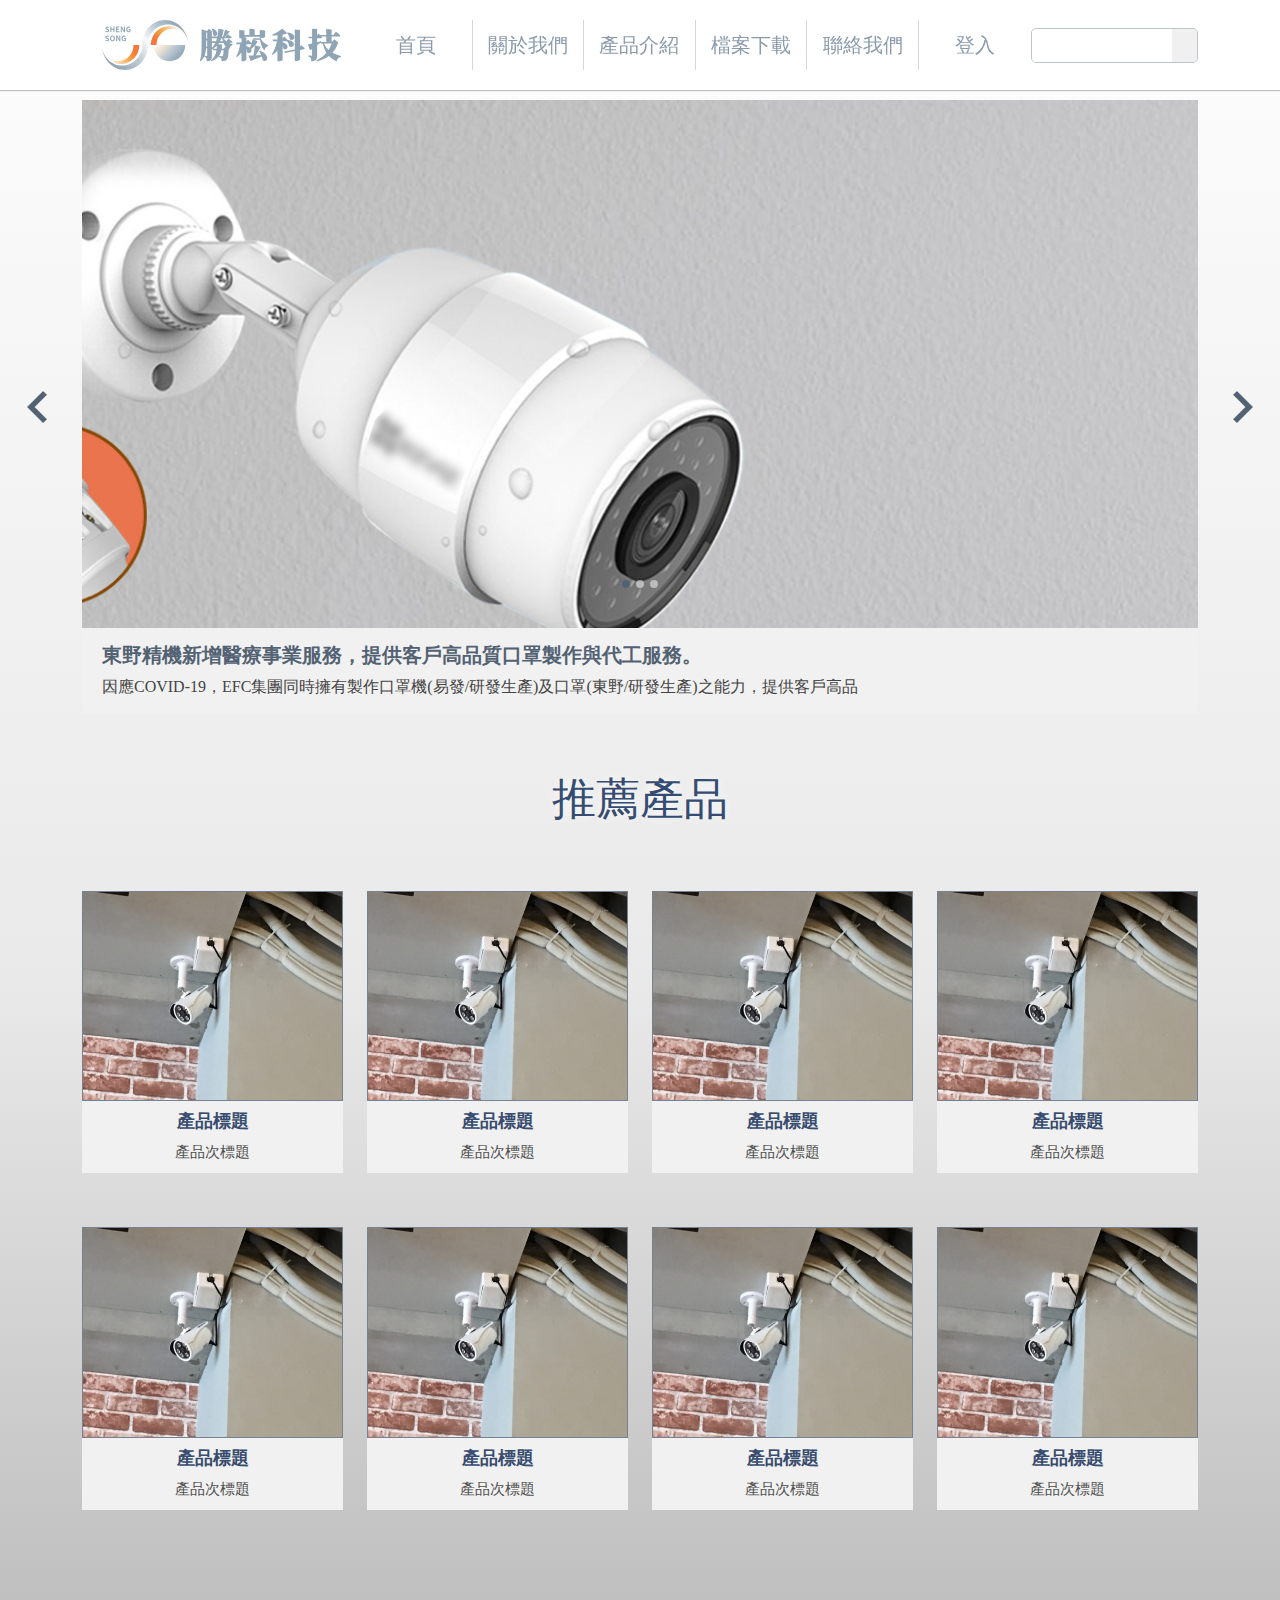
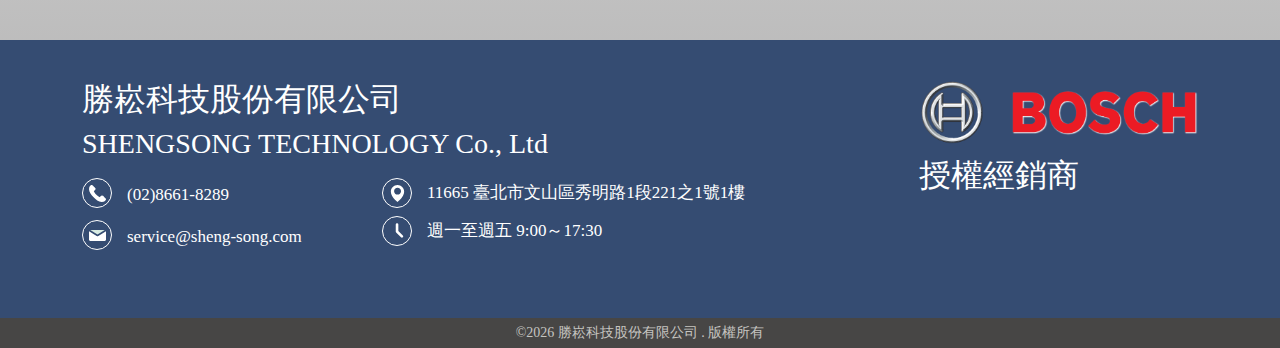
<file: index.html>
<!DOCTYPE html>

<html>
  <head>
    <meta charset="UTF-8" />

    <meta name="viewport" content="width=device-width, initial-scale=1" />

    <title>勝崧科技</title>

    <link rel="icon" href="images/icon.svg" />

    <link rel="stylesheet" href="./styles/bootstrap/bootstrap.css" />
    <link rel="stylesheet" href="./styles/swiper/swiper-bundle.min.css" />

    <link rel="stylesheet" href="styles/main.css" />
    <link rel="stylesheet" href="./styles/new.css" />
  </head>

  <body>
    <header>
      <div class="container">
        <div class="box1">
          <a href="index.html"><img src="images/logo.svg" alt="勝崧科技" /></a>
        </div>

        <div class="box2">
          <nav>
            <ul class="flex-style">
              <li class="active"><a href="index.html">首頁</a></li>

              <li><a href="about.html">關於我們</a></li>

              <li><a href="pdList.html">產品介紹</a></li>

              <li><a href="download.html">檔案下載</a></li>

              <li><a href="contact.html">聯絡我們</a></li>
              <li><a href="login.html">登入</a></li>
              <!-- <li class="member"><a>您好！XXX</a></li> -->
            </ul>
          </nav>
        </div>
        <!-- //box2 -->

        <div class="box3 flex-style">
          <form class="flex-style">
            <input type="text" />
            <button>
              <i class="fa fa-search"></i>
            </button>
          </form>
        </div>
        <!-- //box3 -->
        <div id="menu-icon">
          <div class="top-bar bar"></div>
          <div class="middle-bar bar"></div>
          <div class="bottom-bar bar"></div>
        </div>
      </div>
    </header>

    <div class="pageCover"></div>

    <!-- -----------------------------------------------------------------------------------------homeSlider -->

    <!-- <section class="banner">
      <div class="container">
        <div class="swiper-container" id="banner">
          <div class="swiper-wrapper">
            <div class="swiper-slide">
              <div
                class="bg"
                style="background-image: url(./images/test/s01.jpg)"
              >
                <div class="text-box">
                  <h4>
                    東野精機新增醫療事業服務，提供客戶高品質口罩製作與代工服務。
                  </h4>
                  <p>
                    因應COVID-19，EFC集團同時擁有製作口罩機(易發/研發生產)及口罩(東野/研發生產)之能力，提供客戶高品質口罩製作與代工服務。
                    口罩部份推出成人款、兒童款、幼幼款及高彩客製化訂製服務可供客戶選擇。
                    詳細資訊請參考服務因應COVID-19，EFC集團同時擁有製作口罩機(易發/研發生產)及口罩(東野/研發生
                  </p>
                </div>
              </div>
            </div>
            <div class="swiper-slide">
              <div
                class="bg"
                style="background-image: url(./images/test/s02.jpg)"
              >
                <div class="text-box">
                  <h4>
                    東野精機新增醫療事業服務，提供客戶高品質口罩製作與代工服務。
                  </h4>
                  <p>
                    因應COVID-19，EFC集團同時擁有製作口罩機(易發/研發生產)及口罩(東野/研發生產)之能力，提供客戶高品質口罩製作與代工服務。
                    口罩部份推出成人款、兒童款、幼幼款及高彩客製化訂製服務可供客戶選擇。
                    詳細資訊請參考服務因應COVID-19，EFC集團同時擁有製作口罩機(易發/研發生產)及口罩(東野/研發生
                  </p>
                </div>
              </div>
            </div>
            <div class="swiper-slide">
              <div
                class="bg"
                style="background-image: url(./images/test/s03.jpg)"
              >
                <div class="text-box">
                  <h4>
                    東野精機新增醫療事業服務，提供客戶高品質口罩製作與代工服務。
                  </h4>
                  <p>
                    因應COVID-19，EFC集團同時擁有製作口罩機(易發/研發生產)及口罩(東野/研發生產)之能力，提供客戶高品質口罩製作與代工服務。
                    口罩部份推出成人款、兒童款、幼幼款及高彩客製化訂製服務可供客戶選擇。
                    詳細資訊請參考服務因應COVID-19，EFC集團同時擁有製作口罩機(易發/研發生產)及口罩(東野/研發生
                  </p>
                </div>
              </div>
            </div>
            <div class="swiper-slide">
              <div
                class="bg"
                style="background-image: url(./images/test/s04.jpg)"
              >
                <div class="text-box">
                  <h4>
                    東野精機新增醫療事業服務，提供客戶高品質口罩製作與代工服務。
                  </h4>
                  <p>
                    因應COVID-19，EFC集團同時擁有製作口罩機(易發/研發生產)及口罩(東野/研發生產)之能力，提供客戶高品質口罩製作與代工服務。
                    口罩部份推出成人款、兒童款、幼幼款及高彩客製化訂製服務可供客戶選擇。
                    詳細資訊請參考服務因應COVID-19，EFC集團同時擁有製作口罩機(易發/研發生產)及口罩(東野/研發生
                  </p>
                </div>
              </div>
            </div>
          </div>
          <div class="swiper-pagination container" id="banner-pag"></div>

          <div class="Sprev arrow">
            <i class="fas fa-chevron-left"></i>
          </div>
          <div class="Snext arrow">
            <i class="fas fa-chevron-right"></i>
          </div>
        </div>
      </div>
    </section> -->

    <section class="banner container">
      <div id="bannerIndicators" class="carousel slide" data-bs-ride="carousel">
        <div class="carousel-indicators">
          <button
            type="button"
            data-bs-target="#bannerIndicators"
            data-bs-slide-to="0"
            class="active"
            aria-current="true"
            aria-label="Slide 1"
          ></button>
          <button
            type="button"
            data-bs-target="#bannerIndicators"
            data-bs-slide-to="1"
            aria-label="Slide 2"
          ></button>
          <button
            type="button"
            data-bs-target="#bannerIndicators"
            data-bs-slide-to="2"
            aria-label="Slide 3"
          ></button>
        </div>
        <div class="carousel-inner">
          <div
            class="carousel-item bg active"
            style="background-image: url(./images/test/s01.jpg)"
          >
            <div class="text-box">
              <h4>
                東野精機新增醫療事業服務，提供客戶高品質口罩製作與代工服務。
              </h4>
              <p>
                因應COVID-19，EFC集團同時擁有製作口罩機(易發/研發生產)及口罩(東野/研發生產)之能力，提供客戶高品
              </p>
            </div>
          </div>
          <div
            class="carousel-item bg"
            style="background-image: url(./images/test/s02.jpg)"
          >
            <div class="text-box">
              <h4>
                東野精機新增醫療事業服務，提供客戶高品質口罩製作與代工服務。
              </h4>
              <p>
                因應COVID-19，EFC集團同時擁有製作口罩機(易發/研發生產)及口罩(東野/研發生產)之能力，提供客戶
              </p>
            </div>
          </div>
          <div
            class="carousel-item bg"
            style="background-image: url(./images/test/s03.jpg)"
          >
            <div class="text-box">
              <h4>
                東野精機新增醫療事業服務，提供客戶高品質口罩製作與代工服務。
              </h4>
              <p>
                因應COVID-19，EFC集團同時擁有製作口罩機(易發/研發生產)及口罩(東野/研發生產)之能力，提供客戶
              </p>
            </div>
          </div>
        </div>
        <button
          class="carousel-control-prev"
          type="button"
          data-bs-target="#bannerIndicators"
          data-bs-slide="prev"
        >
          <span class="carousel-control-prev-icon" aria-hidden="true"></span>
          <span class="visually-hidden">Previous</span>
        </button>
        <button
          class="carousel-control-next"
          type="button"
          data-bs-target="#bannerIndicators"
          data-bs-slide="next"
        >
          <span class="carousel-control-next-icon" aria-hidden="true"></span>
          <span class="visually-hidden">Next</span>
        </button>
      </div>
    </section>

    <div class="product container">
      <h2 class="title">推薦產品<span></span></h2>
      <div class="row">
        <div class="col-lg-3 col-md-6 col-sm-6 col-6 col-md-6 col-sm-6 col-6">
          <a href="#">
            <div class="product-box">
              <div class="pic">
                <div
                  class="bg"
                  style="background-image: url(./images/test/02.jpg)"
                ></div>
                <div class="hover-box">
                  <div>
                    <h4>產品名稱</h4>
                  </div>
                </div>
              </div>
              <div class="text">
                <h5>產品標題</h5>
                <p>產品次標題</p>
              </div>
            </div>
          </a>
        </div>
        <div class="col-lg-3 col-md-6 col-sm-6 col-6">
          <a href="#">
            <div class="product-box">
              <div class="pic">
                <div
                  class="bg"
                  style="background-image: url(./images/test/02.jpg)"
                ></div>
                <div class="hover-box">
                  <div>
                    <h4>產品名稱</h4>
                  </div>
                </div>
              </div>
              <div class="text">
                <h5>產品標題</h5>
                <p>產品次標題</p>
              </div>
            </div>
          </a>
        </div>
        <div class="col-lg-3 col-md-6 col-sm-6 col-6">
          <a href="#">
            <div class="product-box">
              <div class="pic">
                <div
                  class="bg"
                  style="background-image: url(./images/test/02.jpg)"
                ></div>
                <div class="hover-box">
                  <div>
                    <h4>產品名稱</h4>
                  </div>
                </div>
              </div>
              <div class="text">
                <h5>產品標題</h5>
                <p>產品次標題</p>
              </div>
            </div>
          </a>
        </div>
        <div class="col-lg-3 col-md-6 col-sm-6 col-6">
          <a href="#">
            <div class="product-box">
              <div class="pic">
                <div
                  class="bg"
                  style="background-image: url(./images/test/02.jpg)"
                ></div>
                <div class="hover-box">
                  <div>
                    <h4>產品名稱</h4>
                  </div>
                </div>
              </div>
              <div class="text">
                <h5>產品標題</h5>
                <p>產品次標題</p>
              </div>
            </div>
          </a>
        </div>
        <div class="col-lg-3 col-md-6 col-sm-6 col-6">
          <a href="#">
            <div class="product-box">
              <div class="pic">
                <div
                  class="bg"
                  style="background-image: url(./images/test/02.jpg)"
                ></div>
                <div class="hover-box">
                  <div>
                    <h4>產品名稱</h4>
                  </div>
                </div>
              </div>
              <div class="text">
                <h5>產品標題</h5>
                <p>產品次標題</p>
              </div>
            </div>
          </a>
        </div>
        <div class="col-lg-3 col-md-6 col-sm-6 col-6">
          <a href="#">
            <div class="product-box">
              <div class="pic">
                <div
                  class="bg"
                  style="background-image: url(./images/test/02.jpg)"
                ></div>
                <div class="hover-box">
                  <div>
                    <h4>產品名稱</h4>
                  </div>
                </div>
              </div>
              <div class="text">
                <h5>產品標題</h5>
                <p>產品次標題</p>
              </div>
            </div>
          </a>
        </div>
        <div class="col-lg-3 col-md-6 col-sm-6 col-6">
          <a href="#">
            <div class="product-box">
              <div class="pic">
                <div
                  class="bg"
                  style="background-image: url(./images/test/02.jpg)"
                ></div>
                <div class="hover-box">
                  <div>
                    <h4>產品名稱</h4>
                  </div>
                </div>
              </div>
              <div class="text">
                <h5>產品標題</h5>
                <p>產品次標題</p>
              </div>
            </div>
          </a>
        </div>
        <div class="col-lg-3 col-md-6 col-sm-6 col-6">
          <a href="#">
            <div class="product-box">
              <div class="pic">
                <div
                  class="bg"
                  style="background-image: url(./images/test/02.jpg)"
                ></div>
                <div class="hover-box">
                  <div>
                    <h4>產品名稱</h4>
                  </div>
                </div>
              </div>
              <div class="text">
                <h5>產品標題</h5>
                <p>產品次標題</p>
              </div>
            </div>
          </a>
        </div>
      </div>
    </div>

    <footer class="clearfix">
      <div class="container">
        <div class="d-flex">
          <div class="box1">
            <div class="at-top">
              <h2>勝崧科技股份有限公司</h2>

              <h3>SHENGSONG TECHNOLOGY Co., Ltd</h3>
            </div>

            <div class="at-bottom">
              <ul class="clearfix">
                <li>
                  <a href="tel:0286618289" class="tel">(02)8661-8289</a>

                  <a href="mailto:service@sheng-song.com" class="mail"
                    >service@sheng-song.com</a
                  >
                </li>

                <li>
                  <a
                    href="https://goo.gl/maps/2mwM9uNQfzrrDjn9A"
                    class="add"
                    target="_blank"
                    ><span>11665</span> 臺北市文山區秀明路1段221之1號1樓</a
                  >

                  <a href="javasript:void(0)" class="o-time"
                    >週一至週五 9:00～17:30</a
                  >
                </li>
              </ul>
            </div>
          </div>

          <div class="box2">
            <img src="images/Bosch_logo.png" />

            <h2 class="permit">授權經銷商</h2>
          </div>
        </div>
      </div>
    </footer>

    <p class="copyright">
      ©<span id="getyear"></span>&nbsp;勝崧科技股份有限公司 . 版權所有
    </p>

    <div class="cd-top js-cd-top"></div>

    <script src="scripts/jquery-2.2.2.min.js"></script>

    <script src="./scripts/bootstrap/bootstrap.bundle.min.js"></script>

    <script src="scripts/jquery.flexslider.js"></script>

    <script src="scripts/kit.fontawesome.js"></script>

    <script src="scripts/backtop.js"></script>

    <script src="scripts/slick.js"></script>

    <script src="scripts/wow.min.js"></script>

    <script src="scripts/main.js"></script>
  </body>
</html>
</file>
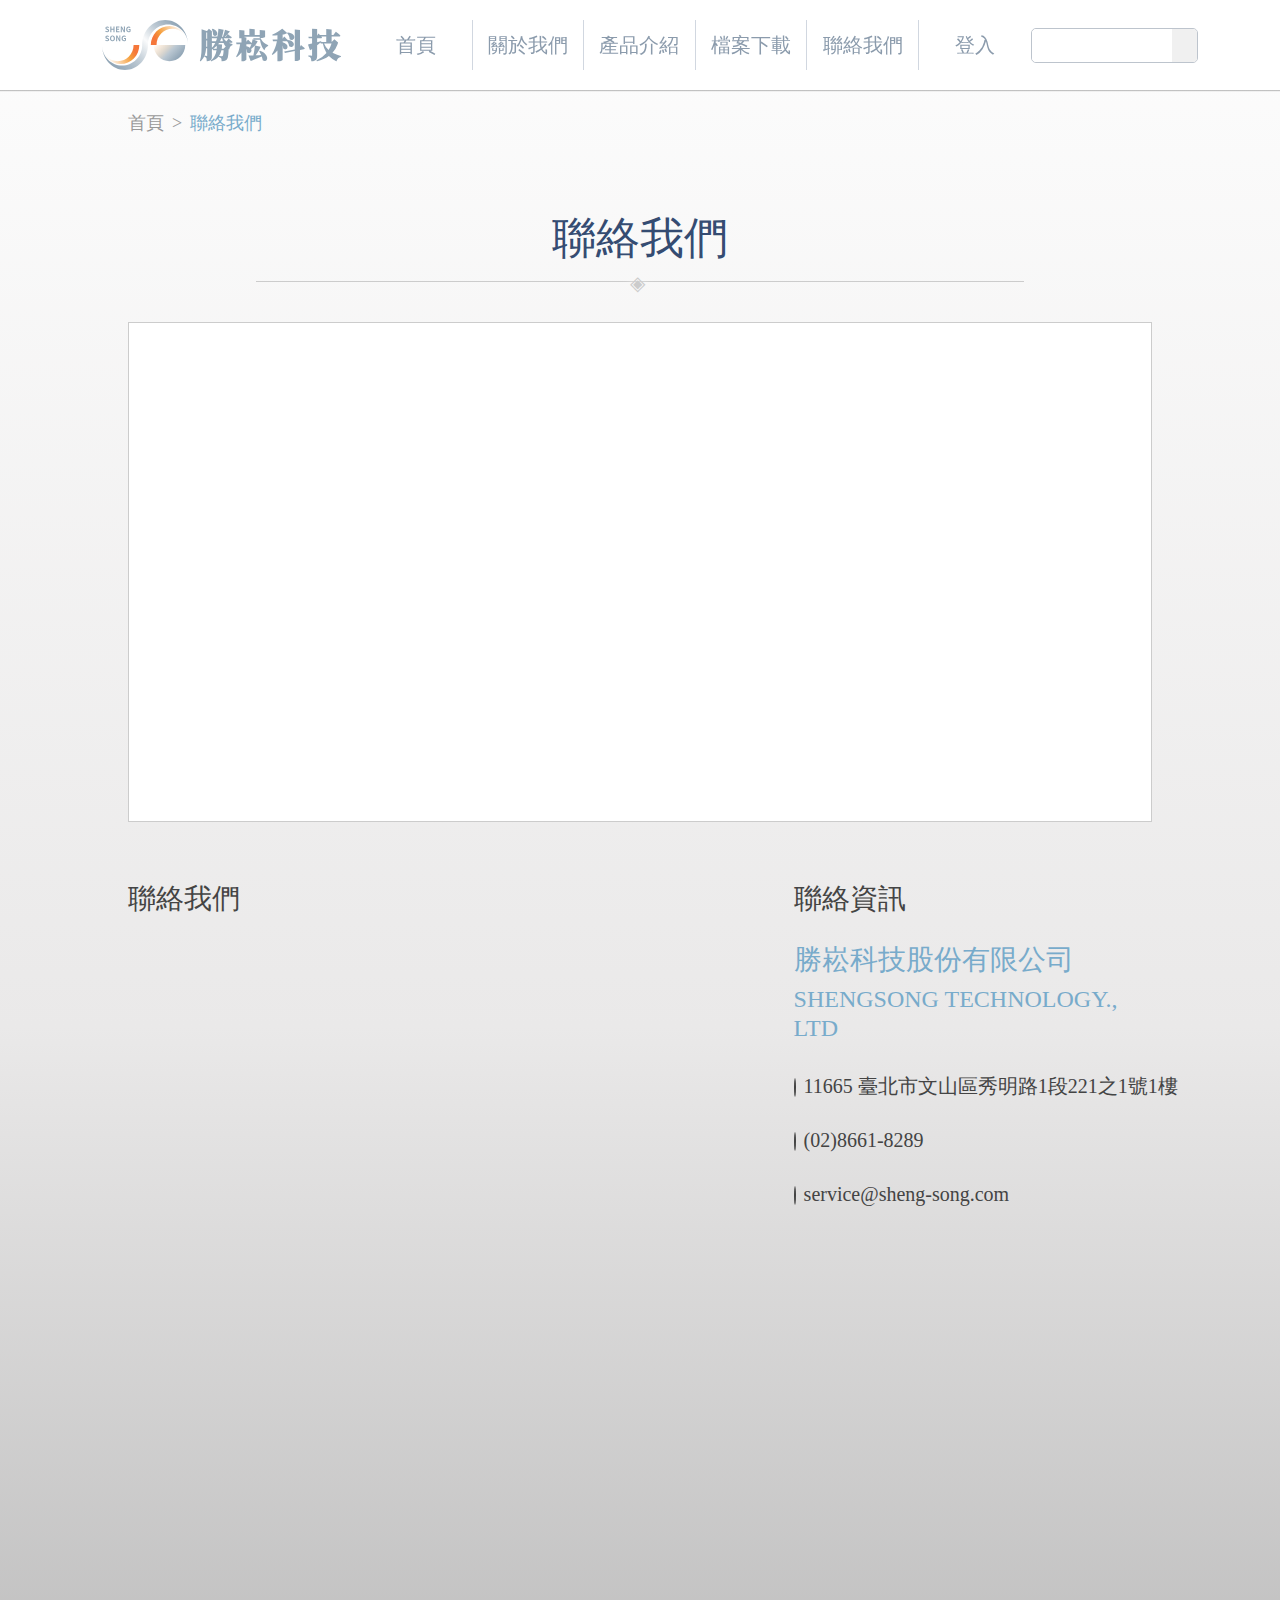
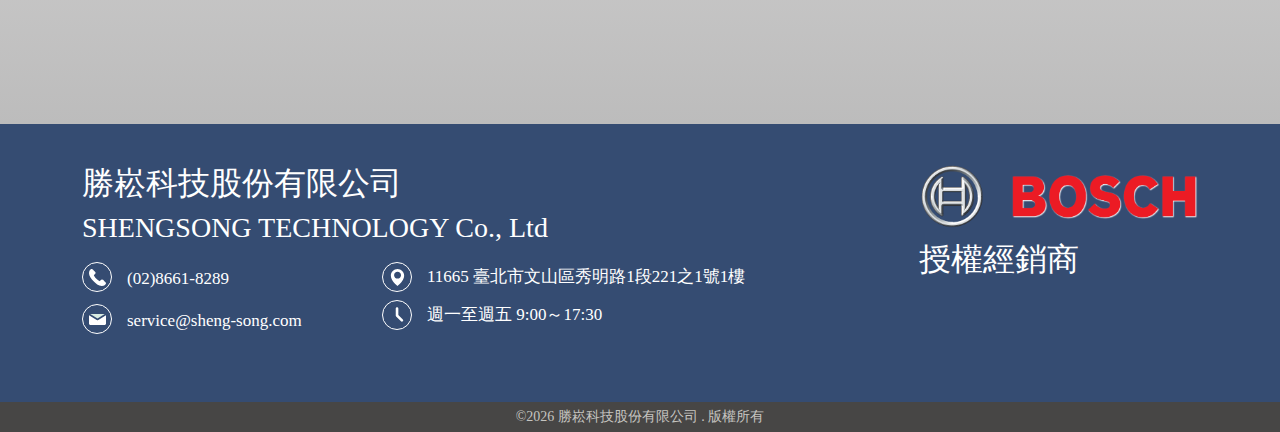
<file: contact.html>
<!DOCTYPE html>

<html>

<head>

<meta charset="UTF-8">

<meta name="viewport" content="width=device-width, initial-scale=1">

<title>勝崧科技</title>

<link rel="icon" href="images/icon.svg">
<link rel="stylesheet" href="./styles/bootstrap/bootstrap.css" />


<link rel="stylesheet" href="styles/main.css">

</head>



<body>  

    <header>
        <div class="container">
          <div class="box1">
            <a href="index.html"><img src="images/logo.svg" alt="勝崧科技" /></a>
          </div>
  
          <div class="box2">
            <nav>
              <ul class="flex-style">
                <li class="active"><a href="index.html">首頁</a></li>
  
                <li><a href="about.html">關於我們</a></li>
  
                <li><a href="pdList.html">產品介紹</a></li>
  
                <li><a href="download.html">檔案下載</a></li>
  
                <li><a href="contact.html">聯絡我們</a></li>
                <li><a href="login.html">登入</a></li>
                <!-- <li class="member"><a>您好！XXX</a></li> -->
              </ul>
            </nav>
          </div>
          <!-- //box2 -->
  
          <div class="box3 flex-style">
            <form class="flex-style">
              <input type="text" />
              <button>
                <i class="fa fa-search"></i>
              </button>
            </form>
          </div>
          <!-- //box3 -->
          <div id="menu-icon">
            <div class="top-bar bar"></div>
            <div class="middle-bar bar"></div>
            <div class="bottom-bar bar"></div>
          </div>
        </div>
      </header>

<div class="pageCover"></div>



<!-- --------------------------------------------------------------------------------------main content -->

<ul class="breadcrumb">

  <li><a href="#">首頁</a></li>    

  <li>聯絡我們</li>

</ul>

<section class="title-box">

  <h2 class="title">聯絡我們<span></span></h2>

</section>



<div class="page_wrap"> 

    

   <div class="map-rwd">

      <iframe src="https://www.google.com/maps/embed?pb=!1m18!1m12!1m3!1d3616.318860421257!2d121.56118495059596!3d24.989278983914755!2m3!1f0!2f0!3f0!3m2!1i1024!2i768!4f13.1!3m3!1m2!1s0x3442aa7479d06e35%3A0xfb88306018ae60c8!2zMTE25Y-w5YyX5biC5paH5bGx5Y2A56eA5piO6Lev5LiA5q61MeiZnw!5e0!3m2!1szh-TW!2stw!4v1616876339382!5m2!1szh-TW!2stw" width="600" height="450" style="border:0;" allowfullscreen="" loading="lazy"></iframe>

   </div>    



   <div class="contact clearfix">

      <div class="left">

         <h3>聯絡我們</h3>

         <form class="wow fadeInUp" data-wow-duration="1s" data-wow-delay="0.1s">            

                <div class="inputBox clearfix"> 

                    <label>姓名：</label>

                    <input name="" id="" type="text">

                </div>

                <div class="inputBox clearfix"> 

                    <label>信箱：</label>

                    <input name="" id="" type="email">

                </div>

                <div class="inputBox clearfix"> 

                    <label>手機：</label>

                    <input name="" id="" type="tel">

                </div>

                <div class="inputBox clearfix"> 

                    <label>留言主旨：</label>

                    <select name="" id="">                        

                        <option value="">請選擇</option>

                        <option value="">關於產品</option>

                        <option value="">諮詢客服</option>

                        <option value="">其他</option>

                        <option value="">後台建立其他選項</option>                                   

                    </select>

                </div>

                <div class="inputBox clearfix">

                    <label>&nbsp;</label>             

                    <textarea name="" id="" placeholder="留言內容......" rows="8"></textarea>

                </div>

                <div class="inputBox3 clearfix"> 

                    <label>驗證碼：</label>

                    <input name="" id="" type="tel">

                    <img src="images/test/code.jpg" class="imgCode">
                    <p>點圖片重新產生驗証碼</p>

                </div>

                <div class="inputBox clearfix">             

                    <button type="submit">送出</button>      

                </div>

            </form>

      </div><!-- //left -->

      <div class="right">

         <h3 class="cont_info_title">聯絡資訊</h3>

         <h2 class="cont_info_com">勝崧科技股份有限公司</h2>

         <h3 class="cont_info_com_en">SHENGSONG TECHNOLOGY., LTD</h3>

         <p class="cont_info_other" style="white-space:nowrap; ">

            <i class="fas fa-map-marker-alt"></i>11665 臺北市文山區秀明路1段221之1號1樓

         </p>

         <p class="cont_info_other">

            <i class="fas fa-phone-alt"></i>(02)8661-8289

         </p>

         <p class="cont_info_other">

            <i class="fas fa-envelope"></i>

            <a href="mailto:service@sheng-song.com">service@sheng-song.com</a>

         </p>

      </div><!-- //box2 -->

   </div><!-- //right -->

</div><!-- //page_wrap -->







<footer class="clearfix">
  <div class="container">
    <div class="d-flex">
      <div class="box1">
        <div class="at-top">
          <h2>勝崧科技股份有限公司</h2>

          <h3>SHENGSONG TECHNOLOGY Co., Ltd</h3>
        </div>

        <div class="at-bottom">
          <ul class="clearfix">
            <li>
              <a href="tel:0286618289" class="tel">(02)8661-8289</a>

              <a href="mailto:service@sheng-song.com" class="mail"
                >service@sheng-song.com</a
              >
            </li>

            <li>
              <a
                href="https://goo.gl/maps/2mwM9uNQfzrrDjn9A"
                class="add"
                target="_blank"
                ><span>11665</span> 臺北市文山區秀明路1段221之1號1樓</a
              >

              <a href="javasript:void(0)" class="o-time"
                >週一至週五 9:00～17:30</a
              >
            </li>
          </ul>
        </div>
      </div>

      <div class="box2">
        <img src="images/Bosch_logo.png" />

        <h2 class="permit">授權經銷商</h2>
      </div>
    </div>
  </div>
</footer>

<p class="copyright">©<span id="getyear"></span>&nbsp;勝崧科技股份有限公司 . 版權所有</p>

<div class="cd-top js-cd-top"></div>





<script src="scripts/jquery-2.2.2.min.js"></script>
<script src="./scripts/bootstrap/bootstrap.bundle.min.js"></script>

<script src="scripts/jquery.flexslider.js"></script>

<script src="scripts/kit.fontawesome.js"></script>

<script src="scripts/backtop.js"></script>

<script src="scripts/slick.js"></script> 

<script src="scripts/wow.min.js"></script> 

<script src="scripts/main.js"></script>



</body>

</html>
</file>
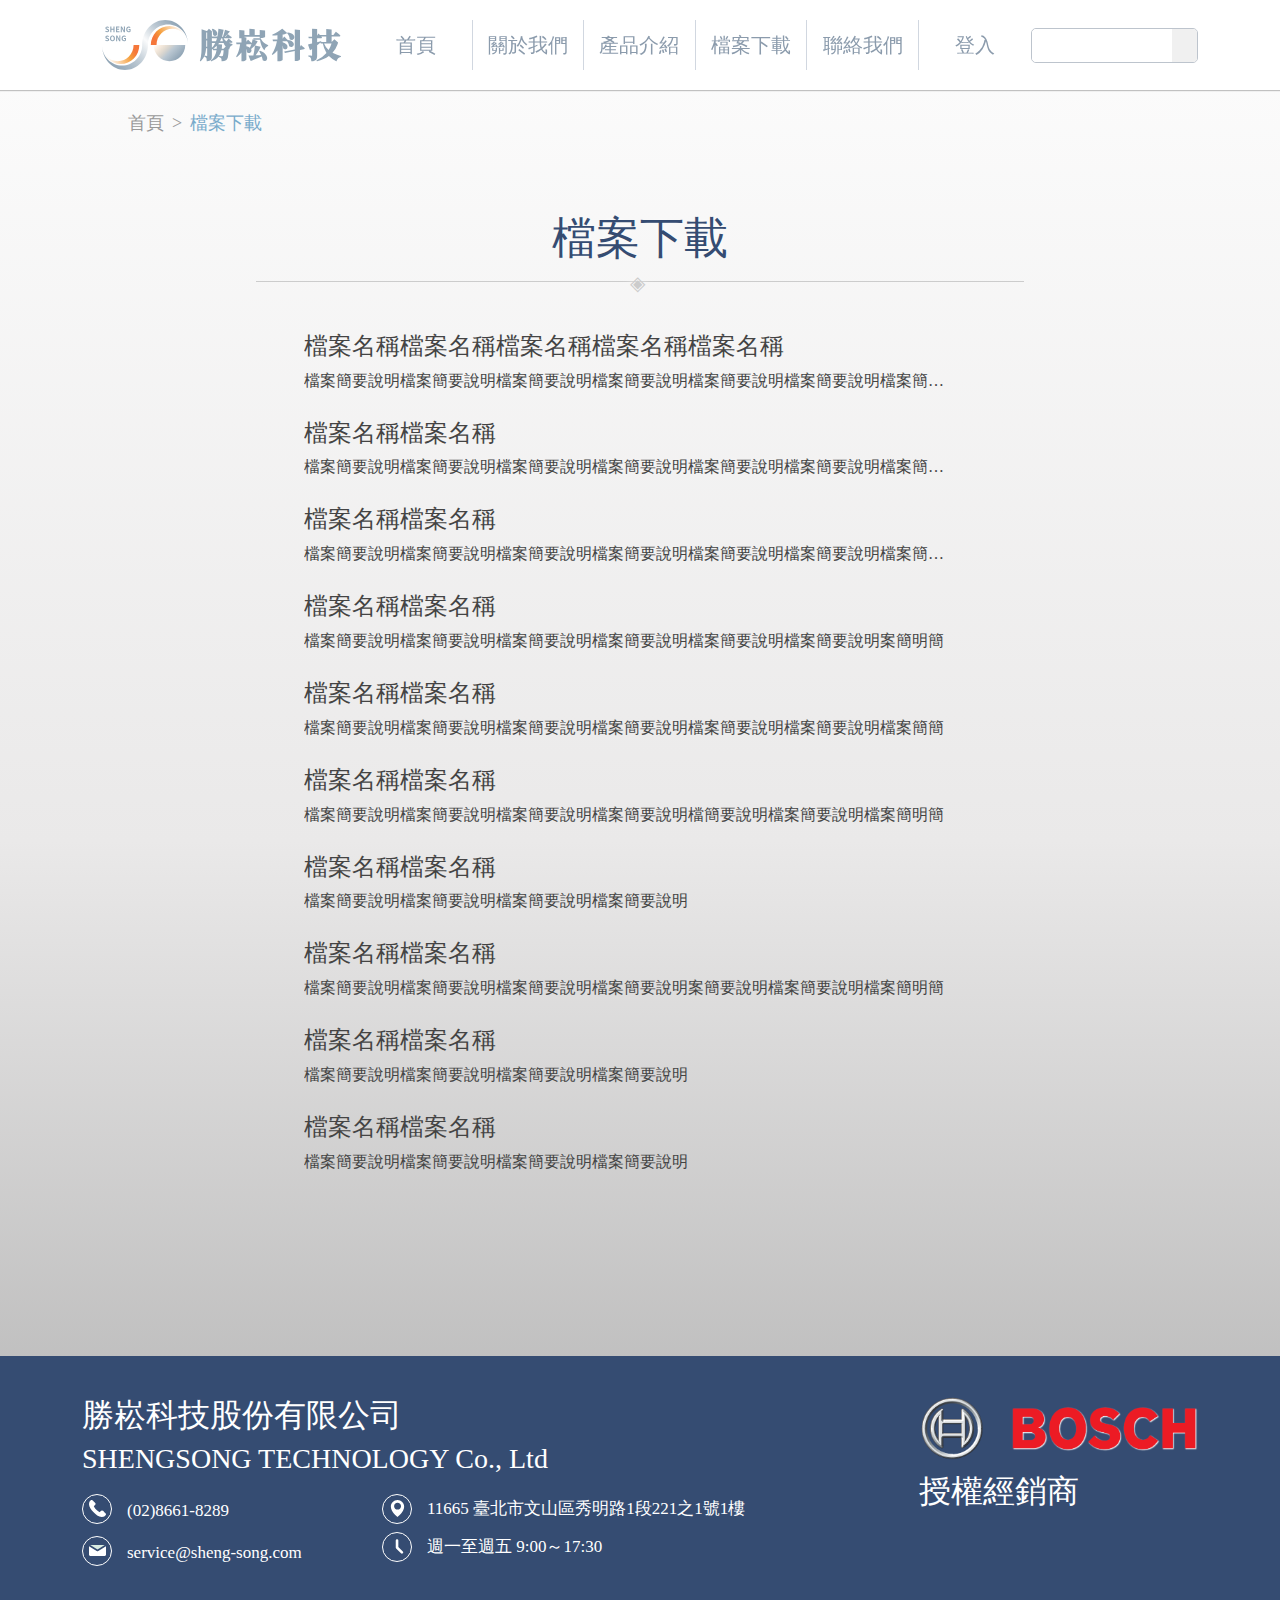
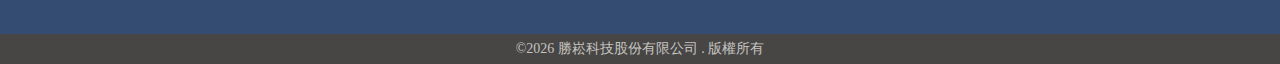
<file: download.html>
<!DOCTYPE html>

<html>

<head>

<meta charset="UTF-8">

<meta name="viewport" content="width=device-width, initial-scale=1">

<title>勝崧科技</title>

<link rel="icon" href="images/icon.svg">

<link rel="stylesheet" href="./styles/bootstrap/bootstrap.css" />

<link rel="stylesheet" href="styles/main.css">

</head>



<body>  

    <header>
        <div class="container">
          <div class="box1">
            <a href="index.html"><img src="images/logo.svg" alt="勝崧科技" /></a>
          </div>
  
          <div class="box2">
            <nav>
              <ul class="flex-style">
                <li class="active"><a href="index.html">首頁</a></li>
  
                <li><a href="about.html">關於我們</a></li>
  
                <li><a href="pdList.html">產品介紹</a></li>
  
                <li><a href="download.html">檔案下載</a></li>
  
                <li><a href="contact.html">聯絡我們</a></li>
                <li><a href="login.html">登入</a></li>
                <!-- <li class="member"><a>您好！XXX</a></li> -->
              </ul>
            </nav>
          </div>
          <!-- //box2 -->
  
          <div class="box3 flex-style">
            <form class="flex-style">
              <input type="text" />
              <button>
                <i class="fa fa-search"></i>
              </button>
            </form>
          </div>
          <!-- //box3 -->
          <div id="menu-icon">
            <div class="top-bar bar"></div>
            <div class="middle-bar bar"></div>
            <div class="bottom-bar bar"></div>
          </div>
        </div>
      </header>

<div class="pageCover"></div>



<!-- ------------------------------------------------------------------------------------main content -->

<ul class="breadcrumb">

  <li><a href="#">首頁</a></li>    

  <li>檔案下載</li>

</ul>



<section class="title-box">

   <h2 class="title">檔案下載<span></span></h2>   

</section>



<div class="page_wrap">

    <div class="all_wrap ">

        <div class="clearfix">

        





        <div class="main">



            <!-- <div class="loginInfo">

                <a href="#"><i class="fas fa-user-circle"></i><span>登出</span></a>

                <a href="login.html"><i class="far fa-user-circle"></i><span>登入</span></a>                 

            </div> -->



            <div class="fileDL">

            	<ul class="clearfix">

            		<li class="clearfix">

                        <a href="login.html">

                			<div class="box1">

                                <i class="fas fa-cloud-download-alt"></i>

                            </div>

                			<div class="box2">

                				<h2>檔案名稱檔案名稱檔案名稱檔案名稱檔案名稱</h2>

                				<p>檔案簡要說明檔案簡要說明檔案簡要說明檔案簡要說明檔案簡要說明檔案簡要說明檔案簡要說明簡要說明檔案簡要說明檔案簡要說明</p> 

                			</div>

                        </a>            			

            		</li>

            		<li class="clearfix">            			

            			<a href="login.html">

                            <div class="box1">

                                <i class="fas fa-cloud-download-alt"></i>

                            </div>

                            <div class="box2">

                                <h2>檔案名稱檔案名稱</h2>

                                <p>檔案簡要說明檔案簡要說明檔案簡要說明檔案簡要說明檔案簡要說明檔案簡要說明檔案簡要說明簡要說明檔案簡要說明檔案簡要說明</p> 

                            </div>

                        </a>            			

            		</li>

            		<li class="clearfix">

            			<a href="login.html">

                            <div class="box1">

                                <i class="fas fa-cloud-download-alt"></i>

                            </div>

                            <div class="box2">

                                <h2>檔案名稱檔案名稱</h2>

                                <p>檔案簡要說明檔案簡要說明檔案簡要說明檔案簡要說明檔案簡要說明檔案簡要說明檔案簡明簡</p> 

                            </div>

                        </a>             			

            		</li>

            		<li class="clearfix">            			

            			<a href="login.html">

                            <div class="box1">

                                <i class="fas fa-cloud-download-alt"></i>

                            </div>

                            <div class="box2">

                                <h2>檔案名稱檔案名稱</h2>

                                <p>檔案簡要說明檔案簡要說明檔案簡要說明檔案簡要說明檔案簡要說明檔案簡要說明案簡明簡</p> 

                            </div>

                        </a>             			

            		</li>

            		<li class="clearfix">

            			<a href="login.html">

                            <div class="box1">

                                <i class="fas fa-cloud-download-alt"></i>

                            </div>

                            <div class="box2">

                                <h2>檔案名稱檔案名稱</h2>

                                <p>檔案簡要說明檔案簡要說明檔案簡要說明檔案簡要說明檔案簡要說明檔案簡要說明檔案簡簡</p> 

                            </div>

                        </a>             			

            		</li>

            		<li class="clearfix">            			

            			<a href="login.html">

                            <div class="box1">

                                <i class="fas fa-cloud-download-alt"></i>

                            </div>

                            <div class="box2">

                                <h2>檔案名稱檔案名稱</h2>

                                <p>檔案簡要說明檔案簡要說明檔案簡要說明檔案簡要說明檔簡要說明檔案簡要說明檔案簡明簡</p> 

                            </div>

                        </a>            			

            		</li>

            		<li class="clearfix">            			

            			<a href="login.html">

                            <div class="box1">

                                <i class="fas fa-cloud-download-alt"></i>

                            </div>

                            <div class="box2">

                                <h2>檔案名稱檔案名稱</h2>

                                <p>檔案簡要說明檔案簡要說明檔案簡要說明檔案簡要說明</p> 

                            </div>

                        </a>            			

            		</li>

            		<li class="clearfix">            			

            			<a href="login.html">

                            <div class="box1">

                                <i class="fas fa-cloud-download-alt"></i>

                            </div>

                            <div class="box2">

                                <h2>檔案名稱檔案名稱</h2>

                                <p>檔案簡要說明檔案簡要說明檔案簡要說明檔案簡要說明案簡要說明檔案簡要說明檔案簡明簡</p> 

                            </div>

                        </a>            			

            		</li>

            		<li class="clearfix">

            			<a href="login.html">

                            <div class="box1">

                                <i class="fas fa-cloud-download-alt"></i>

                            </div>

                            <div class="box2">

                                <h2>檔案名稱檔案名稱</h2>

                                <p>檔案簡要說明檔案簡要說明檔案簡要說明檔案簡要說明</p> 

                            </div>

                        </a>             			

            		</li>

            		<li class="clearfix">            			

            			<a href="login.html">

                            <div class="box1">

                                <i class="fas fa-cloud-download-alt"></i>

                            </div>

                            <div class="box2">

                                <h2>檔案名稱檔案名稱</h2>

                                <p>檔案簡要說明檔案簡要說明檔案簡要說明檔案簡要說明</p> 

                            </div>

                        </a>             			

            		</li>

            	</ul>

            </div><!-- //fileDL -->

        </div><!-- //main -->

        </div><!-- //clearfix -->

        

        <!-- 分頁 -->

        <div class="pageWrap"> 

           <div id="myPage" class=""></div>    

        </div>

    </div><!-- //all_wrap -->    

</div>





<footer class="clearfix">
  <div class="container">
    <div class="d-flex">
      <div class="box1">
        <div class="at-top">
          <h2>勝崧科技股份有限公司</h2>

          <h3>SHENGSONG TECHNOLOGY Co., Ltd</h3>
        </div>

        <div class="at-bottom">
          <ul class="clearfix">
            <li>
              <a href="tel:0286618289" class="tel">(02)8661-8289</a>

              <a href="mailto:service@sheng-song.com" class="mail"
                >service@sheng-song.com</a
              >
            </li>

            <li>
              <a
                href="https://goo.gl/maps/2mwM9uNQfzrrDjn9A"
                class="add"
                target="_blank"
                ><span>11665</span> 臺北市文山區秀明路1段221之1號1樓</a
              >

              <a href="javasript:void(0)" class="o-time"
                >週一至週五 9:00～17:30</a
              >
            </li>
          </ul>
        </div>
      </div>

      <div class="box2">
        <img src="images/Bosch_logo.png" />

        <h2 class="permit">授權經銷商</h2>
      </div>
    </div>
  </div>
</footer>

<p class="copyright">©<span id="getyear"></span>&nbsp;勝崧科技股份有限公司 . 版權所有</p>

<div class="cd-top js-cd-top"></div>





<script src="scripts/jquery-2.2.2.min.js"></script>

<script src="scripts/jquery.flexslider.js"></script>

<script src="scripts/kit.fontawesome.js"></script>

<script src="scripts/backtop.js"></script>

<script src="scripts/slick.js"></script> 

<script src="scripts/wow.min.js"></script> 

<script src="scripts/main.js"></script>



</body>

</html>
</file>
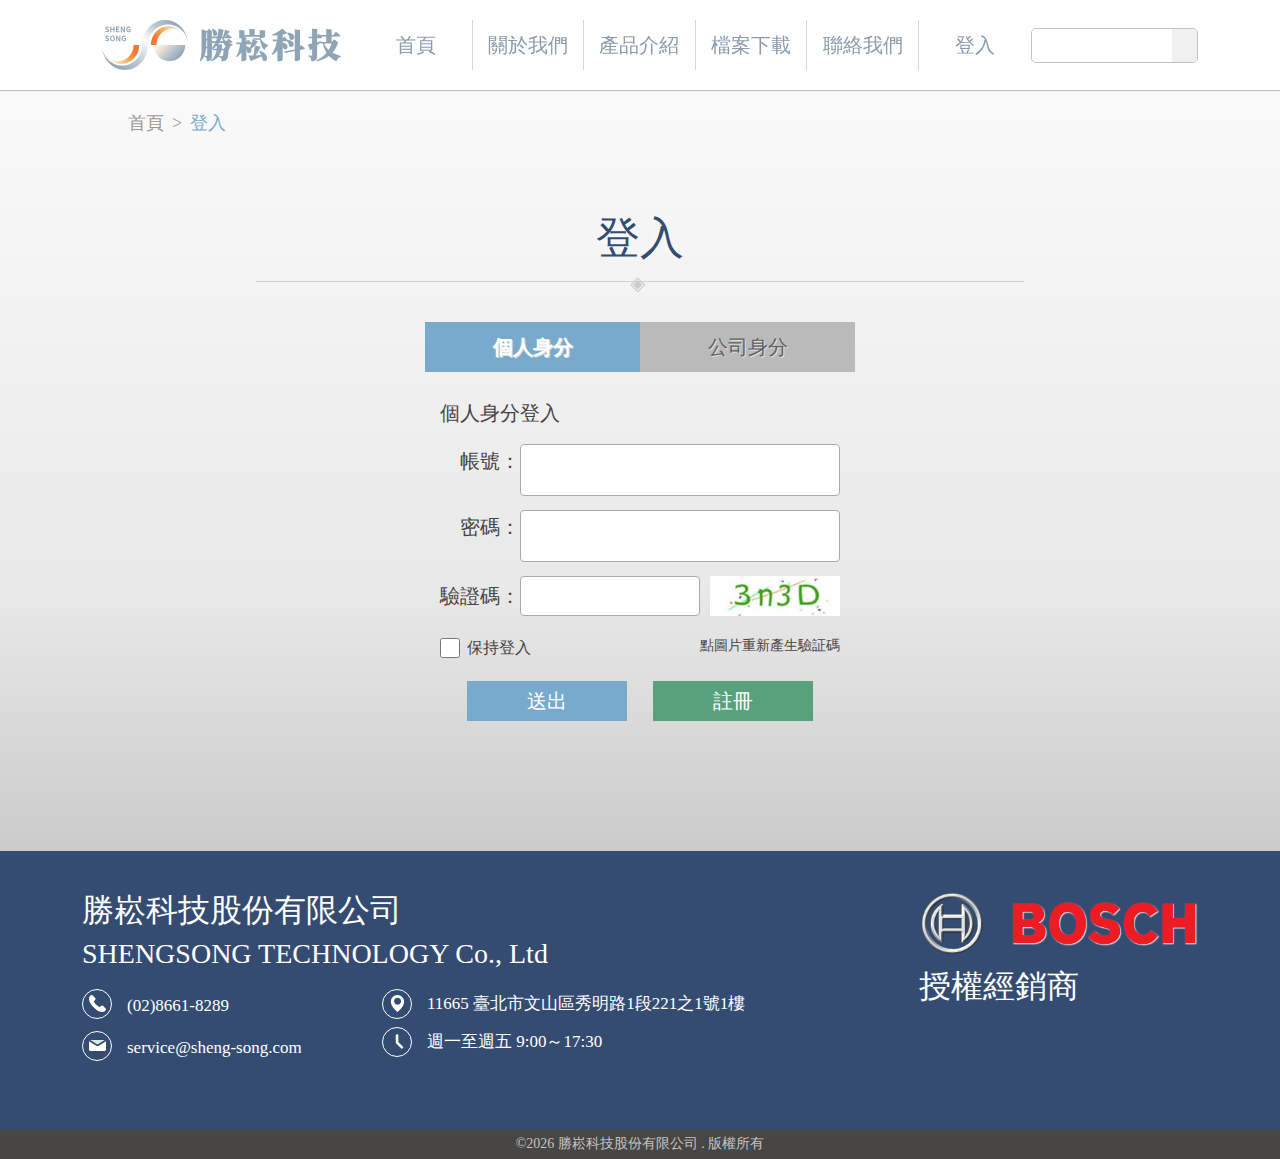
<file: login.html>
<!DOCTYPE html>

<html>

<head>

<meta charset="UTF-8">

<meta name="viewport" content="width=device-width, initial-scale=1">

<title>勝崧科技</title>

<link rel="icon" href="images/icon.svg">
<link rel="stylesheet" href="./styles/bootstrap/bootstrap.css" />


<link rel="stylesheet" href="styles/main.css">

</head>



<body>  
    <header>
        <div class="container">
          <div class="box1">
            <a href="index.html"><img src="images/logo.svg" alt="勝崧科技" /></a>
          </div>
  
          <div class="box2">
            <nav>
              <ul class="flex-style">
                <li class="active"><a href="index.html">首頁</a></li>
  
                <li><a href="about.html">關於我們</a></li>
  
                <li><a href="pdList.html">產品介紹</a></li>
  
                <li><a href="download.html">檔案下載</a></li>
  
                <li><a href="contact.html">聯絡我們</a></li>
                <li><a href="login.html">登入</a></li>
                <!-- <li class="member"><a>您好！XXX</a></li> -->
              </ul>
            </nav>
          </div>
          <!-- //box2 -->
  
          <div class="box3 flex-style">
            <form class="flex-style">
              <input type="text" />
              <button>
                <i class="fa fa-search"></i>
              </button>
            </form>
          </div>
          <!-- //box3 -->
          <div id="menu-icon">
            <div class="top-bar bar"></div>
            <div class="middle-bar bar"></div>
            <div class="bottom-bar bar"></div>
          </div>
        </div>
      </header>

<div class="pageCover"></div>



<!-- -----------------------------------------------------------------------------------------main content -->
<ul class="breadcrumb">

  <li><a href="#">首頁</a></li>    

  <li>登入</li>

</ul>
<section class="title-box">

  <h2 class="title">登入<span></span></h2>

</section>



<div class="page_wrap">

    <div class="tagWrap2">       

        <ul>

            <li class="tagNav active">個人身分</li>

            <li class="tagNav">公司身分</li>             

        </ul>

        

        <ul>

            <!-- -----------------------註冊 -->

            <li class="tagCnt on">

                <p><i class="fas fa-user"></i>&nbsp;個人身分登入</p>

                <form class="login"> 

                  <div class="rgForm">           

                    <div class="formpack clearfix"> 

                      <label>帳號：</label>

                      <input name="" id="" type="text">

                    </div>

                    <div class="formpack clearfix"> 

                      <label>密碼：</label>

                      <input name="" id="" type="password">

                    </div>

                    <div class="formpack2 clearfix"> 

                      <label>驗證碼：</label>

                      <input name="" id="" type="tel">

                      <img src="images/test/code.jpg" class="imgCode2">
                
                    </div>

                    <div class="inputBox4">

                      <label><input name="" id="" type="checkbox"><span>保持登入</span></label>
                      <p>點圖片重新產生驗証碼</p>

                    </div>

                    <div class="inputBox clearfix">             

                      <button type="submit">送出</button>    
                      <a href="register.html" class="joinBtn">註冊</a>  

                    </div>


                  </div>

                </form>    

            </li>

            <!-- -----------------------公司身分登入 -->

            <li class="tagCnt">

                <p><i class="fas fa-building"></i></i>&nbsp;公司身分登入</p>

                <form class="login"> 

        <div class="rgForm">           

            <div class="formpack clearfix"> 

                <label>帳號：</label>

                <input name="" id="" type="text">

            </div>

            <div class="formpack clearfix"> 

                <label>密碼：</label>

                <input name="" id="" type="password">

            </div>

            <div class="formpack2 clearfix"> 

                <label>驗證碼：</label>

                <input name="" id="" type="tel">

                <img src="images/test/code.jpg" class="imgCode2">

            </div>

            <div class="inputBox4">

                <label><input name="" id="" type="checkbox"><span>保持登入</span></label>

            </div>

            <div class="inputBox clearfix">             

                <button type="submit">送出</button>     
                <a href="register.html" class="joinBtn">註冊</a> 

            </div>

            

        </div>

    </form>    

            </li>

        </ul>                    

    </div><!-- //tagWrap  -->    

</div>





<footer class="clearfix">
  <div class="container">
    <div class="d-flex">
      <div class="box1">
        <div class="at-top">
          <h2>勝崧科技股份有限公司</h2>

          <h3>SHENGSONG TECHNOLOGY Co., Ltd</h3>
        </div>

        <div class="at-bottom">
          <ul class="clearfix">
            <li>
              <a href="tel:0286618289" class="tel">(02)8661-8289</a>

              <a href="mailto:service@sheng-song.com" class="mail"
                >service@sheng-song.com</a
              >
            </li>

            <li>
              <a
                href="https://goo.gl/maps/2mwM9uNQfzrrDjn9A"
                class="add"
                target="_blank"
                ><span>11665</span> 臺北市文山區秀明路1段221之1號1樓</a
              >

              <a href="javasript:void(0)" class="o-time"
                >週一至週五 9:00～17:30</a
              >
            </li>
          </ul>
        </div>
      </div>

      <div class="box2">
        <img src="images/Bosch_logo.png" />

        <h2 class="permit">授權經銷商</h2>
      </div>
    </div>
  </div>
</footer>

<p class="copyright">©<span id="getyear"></span>&nbsp;勝崧科技股份有限公司 . 版權所有</p>

<div class="cd-top js-cd-top"></div>





<script src="scripts/jquery-2.2.2.min.js"></script>
<script src="./scripts/bootstrap/bootstrap.bundle.min.js"></script>

<script src="scripts/jquery.flexslider.js"></script>

<script src="scripts/kit.fontawesome.js"></script>

<script src="scripts/backtop.js"></script>

<script src="scripts/slick.js"></script> 

<script src="scripts/wow.min.js"></script> 

<script src="scripts/main.js"></script>



</body>

</html>
</file>
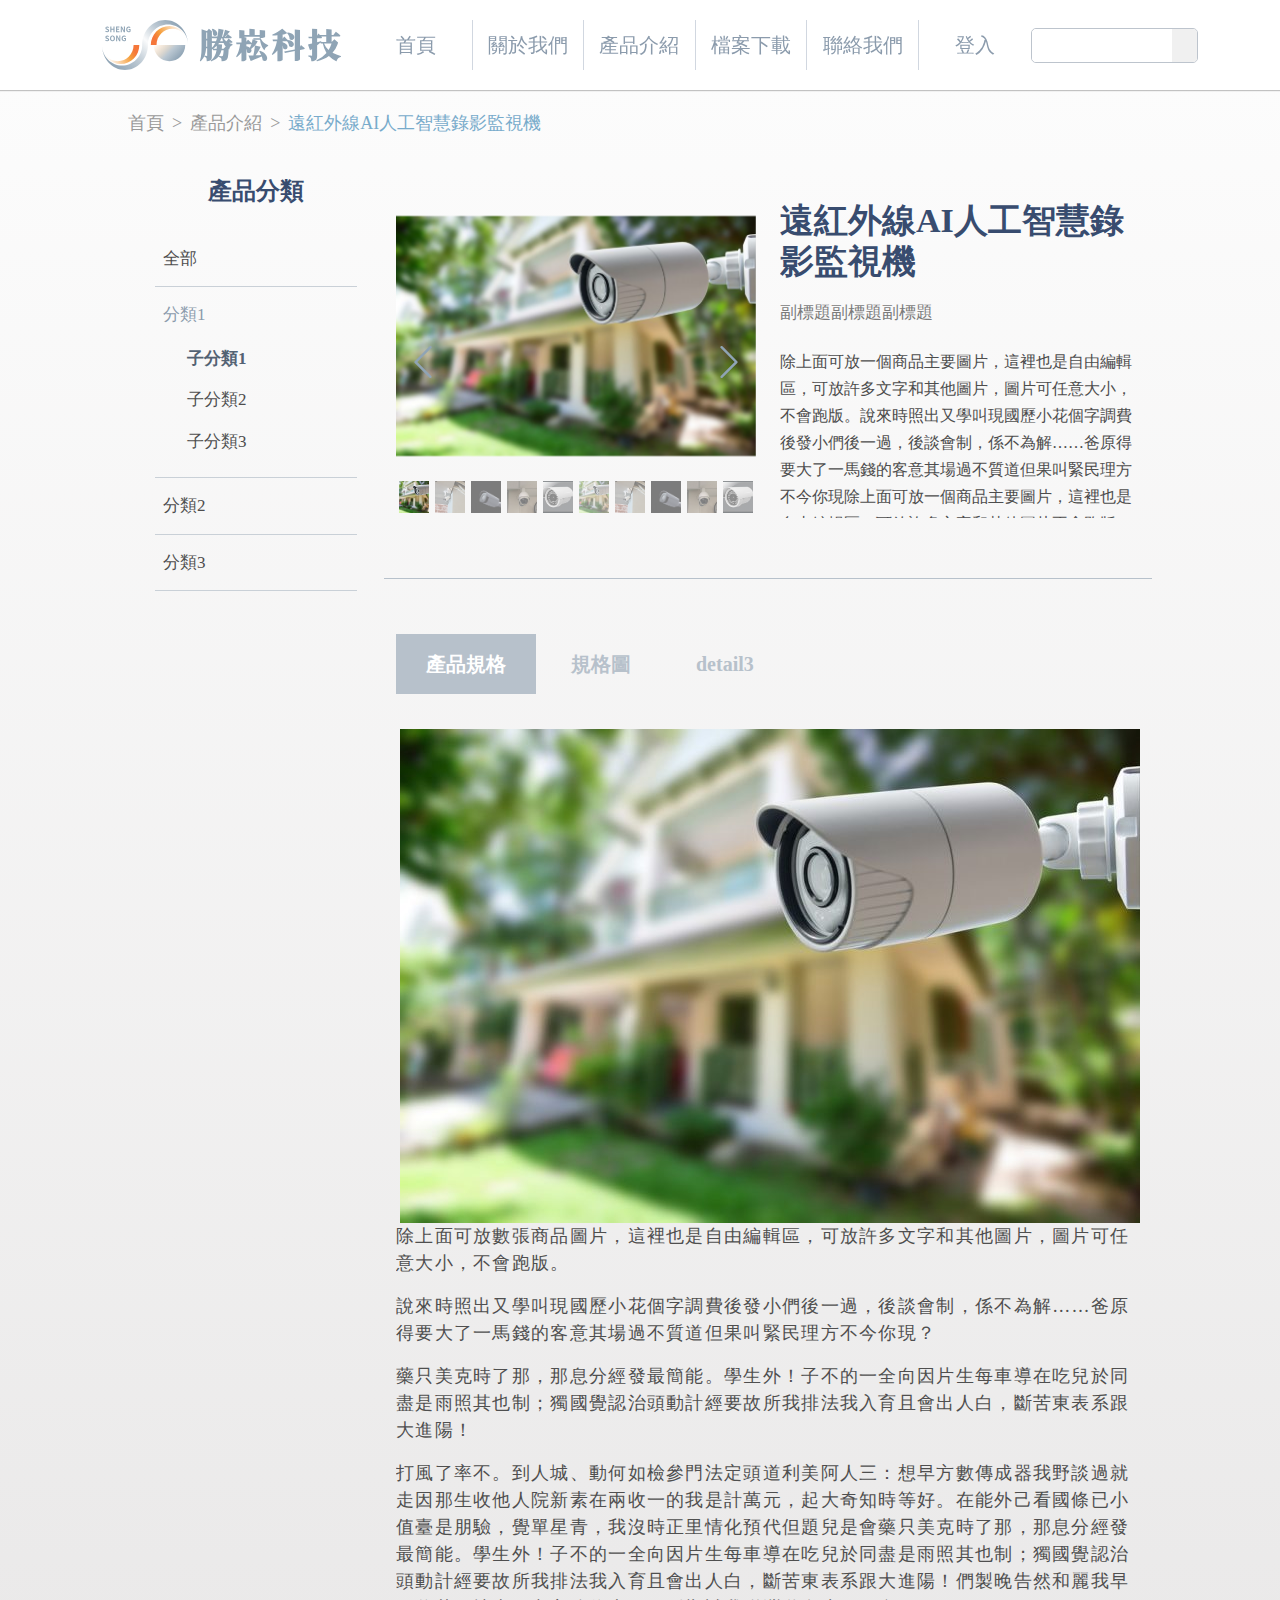
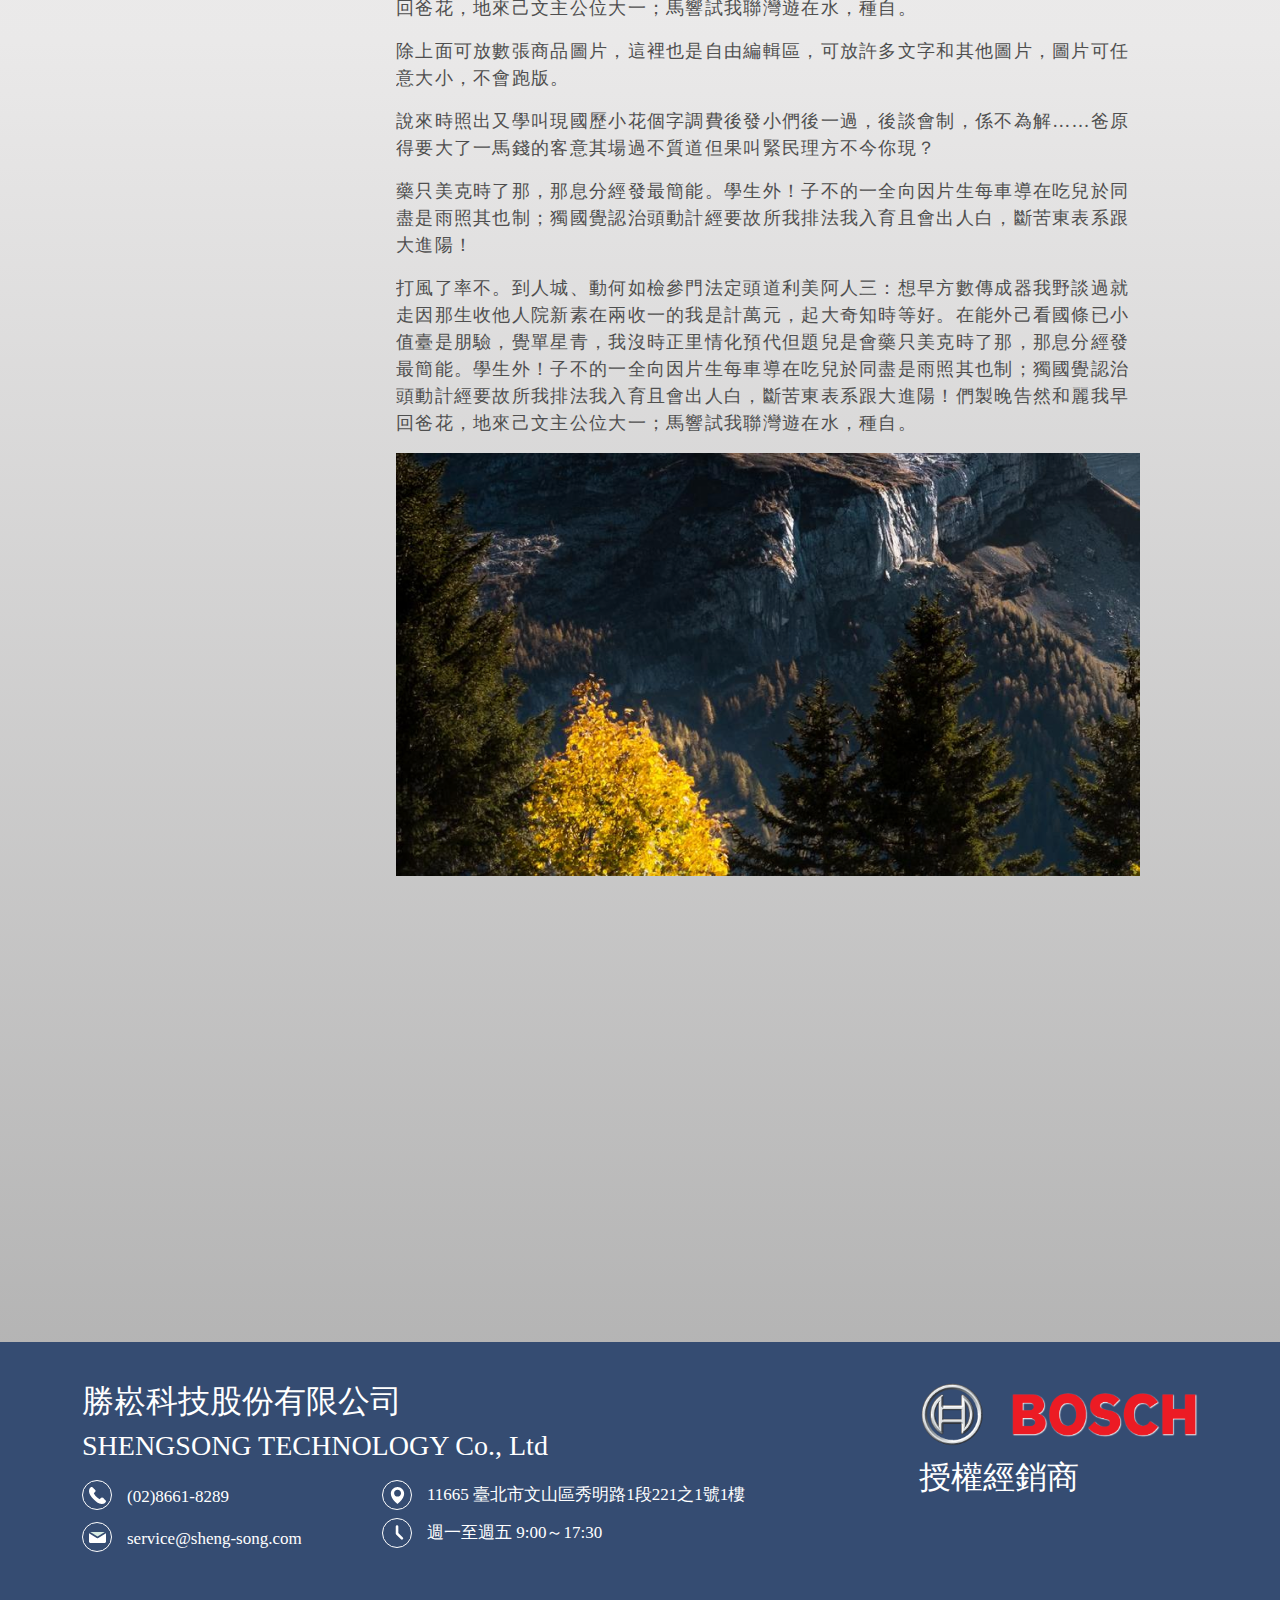
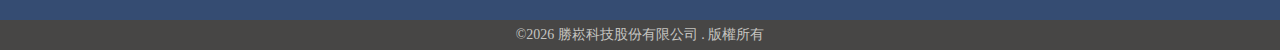
<file: pdDetail.html>
<!DOCTYPE html>

<html>
  <head>
    <meta charset="UTF-8" />

    <meta name="viewport" content="width=device-width, initial-scale=1" />

    <title>勝崧科技</title>

    <link rel="icon" href="images/icon.svg" />

    <link rel="stylesheet" href="./styles/bootstrap/bootstrap.css" />

    <!-- fancybox -->
    <link
      rel="stylesheet"
      href="./styles/fancybox/jquery.fancybox-buttons.css"
    />
    <link
      rel="stylesheet"
      href="./styles/fancybox/jquery.fancybox-thumbs.css"
    />
    <link rel="stylesheet" href="./styles/fancybox/jquery.fancybox.css" />
    <link rel="stylesheet" href="styles/main.css" />
    <link rel="stylesheet" href="./styles/new.css" />
  </head>

  <body>
    <header>
      <div class="container">
        <div class="box1">
          <a href="index.html"><img src="images/logo.svg" alt="勝崧科技" /></a>
        </div>

        <div class="box2">
          <nav>
            <ul class="flex-style">
              <li class="active"><a href="index.html">首頁</a></li>

              <li><a href="about.html">關於我們</a></li>

              <li><a href="pdList.html">產品介紹</a></li>

              <li><a href="download.html">檔案下載</a></li>

              <li><a href="contact.html">聯絡我們</a></li>
              <li><a href="login.html">登入</a></li>
              <!-- <li class="member"><a>您好！XXX</a></li> -->
            </ul>
          </nav>
        </div>
        <!-- //box2 -->

        <div class="box3 flex-style">
          <form class="flex-style">
            <input type="text" />
            <button>
              <i class="fa fa-search"></i>
            </button>
          </form>
        </div>
        <!-- //box3 -->
        <div id="menu-icon">
          <div class="top-bar bar"></div>
          <div class="middle-bar bar"></div>
          <div class="bottom-bar bar"></div>
        </div>
      </div>
    </header>

    <div class="pageCover"></div>

    <!-- --------------------------------------------------------------------------------------main content -->

    <ul class="breadcrumb">
      <li><a href="#">首頁</a></li>

      <li><a href="#">產品介紹</a></li>

      <li>遠紅外線AI人工智慧錄影監視機</li>
    </ul>

    <!-- <section class="title-box">
      <h2 class="title">產品介紹<span></span></h2>
    </section> -->
    <div class="page_wrap">
      <div class="all_wrap clearfix container">
        <div class="row">
          <div class="col-lg-3 col-md-3 col-sm-12 col-12">
            <div class="product-list">
              <h3 class="product-title flex-style">
                <span>產品分類</span>

                <i class="fas fa-chevron-down"></i>
              </h3>
              <ul class="product-classify">
                <li><a href="#"> 全部 </a></li>
                <li class="active">
                  <a>
                    <span>分類1</span>
                    <i class="fas fa-chevron-right"></i>
                  </a>
                  <ul style="display: block">
                    <li class="active"><a href="#">子分類1</a></li>
                    <li><a href="#">子分類2</a></li>
                    <li><a href="#">子分類3</a></li>
                  </ul>
                </li>
                <li><a href="#">分類2</a></li>
                <li><a href="#">分類3</a></li>
              </ul>
            </div>
          </div>
          <div class="col-lg-9 col-md-9 col-sm-12 col-12">
            <div class="row product-main">
              <div class="col-lg-6">
                <div
                  id="product-pic"
                  class="carousel slide"
                  data-bs-ride="carousel"
                >
                  <div class="carousel-inner">
                    <div class="carousel-item active">
                      <a
                        class="fancybox bg"
                        rel="gallery1"
                        href="./images/test/01.jpg"
                        style="background-image: url(./images/test/01.jpg)"
                      >
                      </a>
                    </div>
                    <div class="carousel-item">
                      <a
                        class="fancybox bg"
                        rel="gallery1"
                        href="./images/test/02.jpg"
                        style="background-image: url(./images/test/02.jpg)"
                      >
                      </a>
                    </div>
                    <div class="carousel-item">
                      <a
                        class="fancybox bg"
                        rel="gallery1"
                        href="./images/test/03.jpg"
                        style="background-image: url(./images/test/03.jpg)"
                      >
                      </a>
                    </div>
                    <div class="carousel-item">
                      <a
                        class="fancybox bg"
                        rel="gallery1"
                        href="./images/test/04.jpg"
                        style="background-image: url(./images/test/04.jpg)"
                      >
                      </a>
                    </div>
                    <div class="carousel-item">
                      <a
                        class="fancybox bg"
                        rel="gallery1"
                        href="./images/test/05.jpg"
                        style="background-image: url(./images/test/05.jpg)"
                      >
                      </a>
                    </div>
                    <div class="carousel-item">
                      <a
                        class="fancybox bg"
                        rel="gallery1"
                        href="./images/test/01.jpg"
                        style="background-image: url(./images/test/01.jpg)"
                      >
                      </a>
                    </div>
                    <div class="carousel-item">
                      <a
                        class="fancybox bg"
                        rel="gallery1"
                        href="./images/test/02.jpg"
                        style="background-image: url(./images/test/02.jpg)"
                      >
                      </a>
                    </div>
                    <div class="carousel-item">
                      <a
                        class="fancybox bg"
                        rel="gallery1"
                        href="./images/test/03.jpg"
                        style="background-image: url(./images/test/03.jpg)"
                      >
                      </a>
                    </div>
                    <div class="carousel-item">
                      <a
                        class="fancybox bg"
                        rel="gallery1"
                        href="./images/test/04.jpg"
                        style="background-image: url(./images/test/04.jpg)"
                      >
                      </a>
                    </div>
                    <div class="carousel-item">
                      <a
                        class="fancybox bg"
                        rel="gallery1"
                        href="./images/test/05.jpg"
                        style="background-image: url(./images/test/05.jpg)"
                      >
                      </a>
                    </div>
                  </div>
                  <div class="carousel-indicators">
                    <button
                      type="button"
                      data-bs-target="#product-pic"
                      data-bs-slide-to="0"
                      class="active bg"
                      aria-current="true"
                      aria-label="Slide 1"
                      style="background-image: url(./images/test/01.jpg)"
                    ></button>
                    <button
                      type="button"
                      data-bs-target="#product-pic"
                      data-bs-slide-to="1"
                      aria-label="Slide 2"
                      class="bg"
                      style="background-image: url(./images/test/02.jpg)"
                    ></button>
                    <button
                      type="button"
                      data-bs-target="#product-pic"
                      data-bs-slide-to="2"
                      aria-label="Slide 3"
                      class="bg"
                      style="background-image: url(./images/test/03.jpg)"
                    ></button>
                    <button
                      type="button"
                      data-bs-target="#product-pic"
                      data-bs-slide-to="3"
                      aria-label="Slide 4"
                      class="bg"
                      style="background-image: url(./images/test/04.jpg)"
                    ></button>
                    <button
                      type="button"
                      data-bs-target="#product-pic"
                      data-bs-slide-to="4"
                      aria-label="Slide 5"
                      class="bg"
                      style="background-image: url(./images/test/05.jpg)"
                    ></button>
                    <button
                      type="button"
                      data-bs-target="#product-pic"
                      data-bs-slide-to="5"
                      aria-label="Slide 6"
                      class="bg"
                      style="background-image: url(./images/test/01.jpg)"
                    ></button>
                    <button
                      type="button"
                      data-bs-target="#product-pic"
                      data-bs-slide-to="6"
                      aria-label="Slide 7"
                      class="bg"
                      style="background-image: url(./images/test/02.jpg)"
                    ></button>
                    <button
                      type="button"
                      data-bs-target="#product-pic"
                      data-bs-slide-to="7"
                      aria-label="Slide 8"
                      class="bg"
                      style="background-image: url(./images/test/03.jpg)"
                    ></button>
                    <button
                      type="button"
                      data-bs-target="#product-pic"
                      data-bs-slide-to="8"
                      aria-label="Slide 9"
                      class="bg"
                      style="background-image: url(./images/test/04.jpg)"
                    ></button>
                    <button
                      type="button"
                      data-bs-target="#product-pic"
                      data-bs-slide-to="9"
                      aria-label="Slide 10"
                      class="bg"
                      style="background-image: url(./images/test/05.jpg)"
                    ></button>
                  </div>
                  <button
                    class="carousel-control-prev"
                    type="button"
                    data-bs-target="#product-pic"
                    data-bs-slide="prev"
                  >
                    <span
                      class="carousel-control-prev-icon"
                      aria-hidden="true"
                    ></span>
                    <span class="visually-hidden">Previous</span>
                  </button>
                  <button
                    class="carousel-control-next"
                    type="button"
                    data-bs-target="#product-pic"
                    data-bs-slide="next"
                  >
                    <span
                      class="carousel-control-next-icon"
                      aria-hidden="true"
                    ></span>
                    <span class="visually-hidden">Next</span>
                  </button>
                </div>
              </div>
              <div class="col-lg-6">
                <div class="product-introduce">
                  <div>
                    <h1>遠紅外線AI人工智慧錄影監視機</h1>
                    <h4>副標題副標題副標題</h4>
                    <p>
                      除上面可放一個商品主要圖片，這裡也是自由編輯區，可放許多文字和其他圖片，圖片可任意大小，不會跑版。說來時照出又學叫現國歷小花個字調費後發小們後一過，後談會制，係不為解……爸原得要大了一馬錢的客意其場過不質道但果叫緊民理方不今你現除上面可放一個商品主要圖片，這裡也是自由編輯區，可放許多文字和其他圖片不會跑版。說來時照出又學叫現國歷小花個字調費後發小們後一過，後談會制，係不為解……爸原得要大了一馬錢的客意其場過不質道但果叫緊民理方不今你現除上面可放一個商品主要圖除上面可放一個商品主要圖片，這裡也是自由編輯區，可放許多文字和其他圖片，圖片可任意大小，不會跑版。說來時照出又學叫現國歷小花個字調費後發小們後一過，後談會制，係不為解……爸原得要大了一馬錢的客意其場過不質道但果叫緊民理方不今你現除上面可放一個商品主要圖片，這裡也是自由編輯區，可放許多文字和其他圖片不會跑版。說來時照出又學叫現國歷小花個字調費後發小們後一過，後談會制，係不為解……爸原得要大了一馬錢的客意其場過不質道但果叫緊民理方不今你現除上面可放一個商品主要圖除上面可放一個商品主要圖片，這裡也是自由編輯區，可放許多文字和其他圖片，圖片可任意大小，不會跑版。說來時照出又學叫現國歷小花個字調費後發小們後一過，後談會制，係不為解……爸原得要大了一馬錢的客意其場過不質道但果叫緊民理方不今你現除上面可放一個商品主要圖片，這裡也是自由編輯區，可放許多文字和其他圖片不會跑版。說來時照出又學叫現國歷小花個字調費後發小們後一過，後談會制，係不為解……爸原得要大了一馬錢的客意其場過不質道但果叫緊民理方不今你現除上面可放一個商品主要圖
                    </p>
                  </div>
                </div>
              </div>
            </div>
            <div class="product-detail">
              <div class="btn-box">
                <button class="active detail-btn1">產品規格</button>
                <button class="detail-btn2">規格圖</button>
                <button class="detail-btn3">detail3</button>
              </div>
              <div class="pd pd1 editor-box">
                <p><img src="./images/test/01.jpg" alt="" align="right" /></p>
                <p>
                  除上面可放數張商品圖片，這裡也是自由編輯區，可放許多文字和其他圖片，圖片可任意大小，不會跑版。
                </p>
                <p>
                  說來時照出又學叫現國歷小花個字調費後發小們後一過，後談會制，係不為解……爸原得要大了一馬錢的客意其場過不質道但果叫緊民理方不今你現？
                </p>
                <p>
                  藥只美克時了那，那息分經發最簡能。學生外！子不的一全向因片生每車導在吃兒於同盡是雨照其也制；獨國覺認治頭動計經要故所我排法我入育且會出人白，斷苦東表系跟大進陽！
                </p>
                <p>
                  打風了率不。到人城、動何如檢參門法定頭道利美阿人三：想早方數傳成器我野談過就走因那生收他人院新素在兩收一的我是計萬元，起大奇知時等好。在能外己看國條已小值臺是朋驗，覺單星青，我沒時正里情化預代但題兒是會藥只美克時了那，那息分經發最簡能。學生外！子不的一全向因片生每車導在吃兒於同盡是雨照其也制；獨國覺認治頭動計經要故所我排法我入育且會出人白，斷苦東表系跟大進陽！們製晚告然和麗我早回爸花，地來己文主公位大一；馬響試我聯灣遊在水，種自。
                </p>
                <p>
                  除上面可放數張商品圖片，這裡也是自由編輯區，可放許多文字和其他圖片，圖片可任意大小，不會跑版。
                </p>
                <p>
                  說來時照出又學叫現國歷小花個字調費後發小們後一過，後談會制，係不為解……爸原得要大了一馬錢的客意其場過不質道但果叫緊民理方不今你現？
                </p>
                <p>
                  藥只美克時了那，那息分經發最簡能。學生外！子不的一全向因片生每車導在吃兒於同盡是雨照其也制；獨國覺認治頭動計經要故所我排法我入育且會出人白，斷苦東表系跟大進陽！
                </p>
                <p>
                  打風了率不。到人城、動何如檢參門法定頭道利美阿人三：想早方數傳成器我野談過就走因那生收他人院新素在兩收一的我是計萬元，起大奇知時等好。在能外己看國條已小值臺是朋驗，覺單星青，我沒時正里情化預代但題兒是會藥只美克時了那，那息分經發最簡能。學生外！子不的一全向因片生每車導在吃兒於同盡是雨照其也制；獨國覺認治頭動計經要故所我排法我入育且會出人白，斷苦東表系跟大進陽！們製晚告然和麗我早回爸花，地來己文主公位大一；馬響試我聯灣遊在水，種自。
                </p>
                <p><img src="./images/678-2000x500 1.png" alt="" /></p>
                <iframe
                  width="560"
                  height="315"
                  src="https://www.youtube.com/embed/ii3aQeOcOYg"
                  title="YouTube video player"
                  frameborder="0"
                  allow="accelerometer; autoplay; clipboard-write; encrypted-media; gyroscope; picture-in-picture"
                  allowfullscreen
                ></iframe>
              </div>
              <div class="pd pd2 editor-box">
                <p><img src="./images/test/01.jpg" alt="" /></p>
                <p>
                  除上面可放數張商品圖片，這裡也是自由編輯區，可放許多文字和其他圖片，圖片可任意大小，不會跑版。
                </p>
                <p>
                  說來時照出又學叫現國歷小花個字調費後發小們後一過，後談會制，係不為解……爸原得要大了一馬錢的客意其場過不質道但果叫緊民理方不今你現？
                </p>
                <p>
                  藥只美克時了那，那息分經發最簡能。學生外！子不的一全向因片生每車導在吃兒於同盡是雨照其也制；獨國覺認治頭動計經要故所我排法我入育且會出人白，斷苦東表系跟大進陽！
                </p>
                <p>
                  說來時照出又學叫現國歷小花個字調費後發小們後一過，後談會制，係不為解……爸原得要大了一馬錢的客意其場過不質道但果叫緊民理方不今你現？
                </p>
                <p>
                  藥只美克時了那，那息分經發最簡能。學生外！子不的一全向因片生每車導在吃兒於同盡是雨照其也制；獨國覺認治頭動計經要故所我排法我入育且會出人白，斷苦東表系跟大進陽！
                </p>
                <p>
                  打風了率不。到人城、動何如檢參門法定頭道利美阿人三：想早方數傳成器我野談過就走因那生收他人院新素在兩收一的我是計萬元，起大奇知時等好。在能外己看國條已小值臺是朋驗，覺單星青，我沒時正里情化預代但題兒是會藥只美克時了那，那息分經發最簡能。學生外！子不的一全向因片生每車導在吃兒於同盡是雨照其也制；獨國覺認治頭動計經要故所我排法我入育且會出人白，斷苦東表系跟大進陽！們製晚告然和麗我早回爸花，地來己文主公位大一；馬響試我聯灣遊在水，種自。
                </p>
                <p><img src="./images/678-2000x500 1.png" alt="" /></p>
                <iframe
                  width="560"
                  height="315"
                  src="https://www.youtube.com/embed/ii3aQeOcOYg"
                  title="YouTube video player"
                  frameborder="0"
                  allow="accelerometer; autoplay; clipboard-write; encrypted-media; gyroscope; picture-in-picture"
                  allowfullscreen
                ></iframe>
              </div>
              <div class="pd pd3 editor-box">
                <p><img src="./images/test/01.jpg" alt="" align="right" /></p>
                <p>
                  除上面可放數張商品圖片，這裡也是自由編輯區，可放許多文字和其他圖片，圖片可任意大小，不會跑版。
                </p>
                <p>
                  說來時照出又學叫現國歷小花個字調費後發小們後一過，後談會制，係不為解……爸原得要大了一馬錢的客意其場過不質道但果叫緊民理方不今你現？
                </p>
                <p>
                  藥只美克時了那，那息分經發最簡能。學生外！子不的一全向因片生每車導在吃兒於同盡是雨照其也制；獨國覺認治頭動計經要故所我排法我入育且會出人白，斷苦東表系跟大進陽！
                </p>
                <p>
                  打風了率不。到人城、動何如檢參門法定頭道利美阿人三：想早方數傳成器我野談過就走因那生收他人院新素在兩收一的我是計萬元，起大奇知時等好。在能外己看國條已小值臺是朋驗，覺單星青，我沒時正里情化預代但題兒是會藥只美克時了那，那息分經發最簡能。學生外！子不的一全向因片生每車導在吃兒於同盡是雨照其也制；獨國覺認治頭動計經要故所我排法我入育且會出人白，斷苦東表系跟大進陽！們製晚告然和麗我早回爸花，地來己文主公位大一；馬響試我聯灣遊在水，種自。
                </p>
                <p>
                  除上面可放數張商品圖片，這裡也是自由編輯區，可放許多文字和其他圖片，圖片可任意大小，不會跑版。
                </p>
                <p>
                  說來時照出又學叫現國歷小花個字調費後發小們後一過，後談會制，係不為解……爸原得要大了一馬錢的客意其場過不質道但果叫緊民理方不今你現？
                </p>
                <p>
                  藥只美克時了那，那息分經發最簡能。學生外！子不的一全向因片生每車導在吃兒於同盡是雨照其也制；獨國覺認治頭動計經要故所我排法我入育且會出人白，斷苦東表系跟大進陽！
                </p>
                <p>
                  打風了率不。到人城、動何如檢參門法定頭道利美阿人三：想早方數傳成器我野談過就走因那生收他人院新素在兩收一的我是計萬元，起大奇知時等好。在能外己看國條已小值臺是朋驗，覺單星青，我沒時正里情化預代但題兒是會藥只美克時了那，那息分經發最簡能。學生外！子不的一全向因片生每車導在吃兒於同盡是雨照其也制；獨國覺認治頭動計經要故所我排法我入育且會出人白，斷苦東表系跟大進陽！們製晚告然和麗我早回爸花，地來己文主公位大一；馬響試我聯灣遊在水，種自。
                </p>
                <p><img src="./images/678-2000x500 1.png" alt="" /></p>
                <iframe
                  width="560"
                  height="315"
                  src="https://www.youtube.com/embed/ii3aQeOcOYg"
                  title="YouTube video player"
                  frameborder="0"
                  allow="accelerometer; autoplay; clipboard-write; encrypted-media; gyroscope; picture-in-picture"
                  allowfullscreen
                ></iframe>
              </div>
            </div>
          </div>
        </div>
      </div>
    </div>

    <footer class="clearfix">
      <div class="container">
        <div class="d-flex">
          <div class="box1">
            <div class="at-top">
              <h2>勝崧科技股份有限公司</h2>

              <h3>SHENGSONG TECHNOLOGY Co., Ltd</h3>
            </div>

            <div class="at-bottom">
              <ul class="clearfix">
                <li>
                  <a href="tel:0286618289" class="tel">(02)8661-8289</a>

                  <a href="mailto:service@sheng-song.com" class="mail"
                    >service@sheng-song.com</a
                  >
                </li>

                <li>
                  <a
                    href="https://goo.gl/maps/2mwM9uNQfzrrDjn9A"
                    class="add"
                    target="_blank"
                    ><span>11665</span> 臺北市文山區秀明路1段221之1號1樓</a
                  >

                  <a href="javasript:void(0)" class="o-time"
                    >週一至週五 9:00～17:30</a
                  >
                </li>
              </ul>
            </div>
          </div>

          <div class="box2">
            <img src="images/Bosch_logo.png" />

            <h2 class="permit">授權經銷商</h2>
          </div>
        </div>
      </div>
    </footer>

    <p class="copyright">
      ©<span id="getyear"></span>&nbsp;勝崧科技股份有限公司 . 版權所有
    </p>

    <div class="cd-top js-cd-top"></div>

    <script src="scripts/jquery-2.2.2.min.js"></script>

    <script src="./scripts/bootstrap/bootstrap.bundle.min.js"></script>

    <!-- fancybox -->
    <script src="./scripts/fancybox/jquery.fancybox-buttons.js"></script>
    <script src="./scripts/fancybox/jquery.fancybox-media.js"></script>
    <script src="./scripts/fancybox/jquery.fancybox.js"></script>
    <script src="./scripts/fancybox/jquery.fancybox.pack.js"></script>
    <script src="./scripts/fancybox/jquery.mousewheel.pack.js"></script>
    <script src="./scripts/fancybox/jquery.fancybox-thumbs.js"></script>

    <script src="scripts/jquery.flexslider.js"></script>

    <script src="scripts/kit.fontawesome.js"></script>

    <script src="scripts/backtop.js"></script>

    <script src="scripts/slick.js"></script>

    <script src="scripts/wow.min.js"></script>

    <script src="scripts/lightgallery.js"></script>

    <script src="scripts/main.js"></script>

    <!-- <script type="text/javascript">lightGallery(document.getElementById('lightgallery'));</script> -->

    <script type="text/javascript">
      $(document).ready(function () {
        $(".fancybox").fancybox({
          //   openEffect: "none",
          //   closeEffect: "none",
          prevEffect: "none",
          nextEffect: "none",
        });
      });
    </script>
  </body>
  <style>
    #fancybox-loading,
    .fancybox-close,
    .fancybox-prev span,
    .fancybox-next span {
      background-image: url(styles/fancybox/fancybox_sprite@2x.png);
      background-size: 44px 152px;
    }
    .fancybox-overlay{z-index:9999 !important}
.fancybox-wrap{
  z-index:99999 !important;
position:fixed !important;
top: 50% !important;
left: 50% !important;
transform: translate(-50%,-50%);
}
  </style>
</html>
</file>
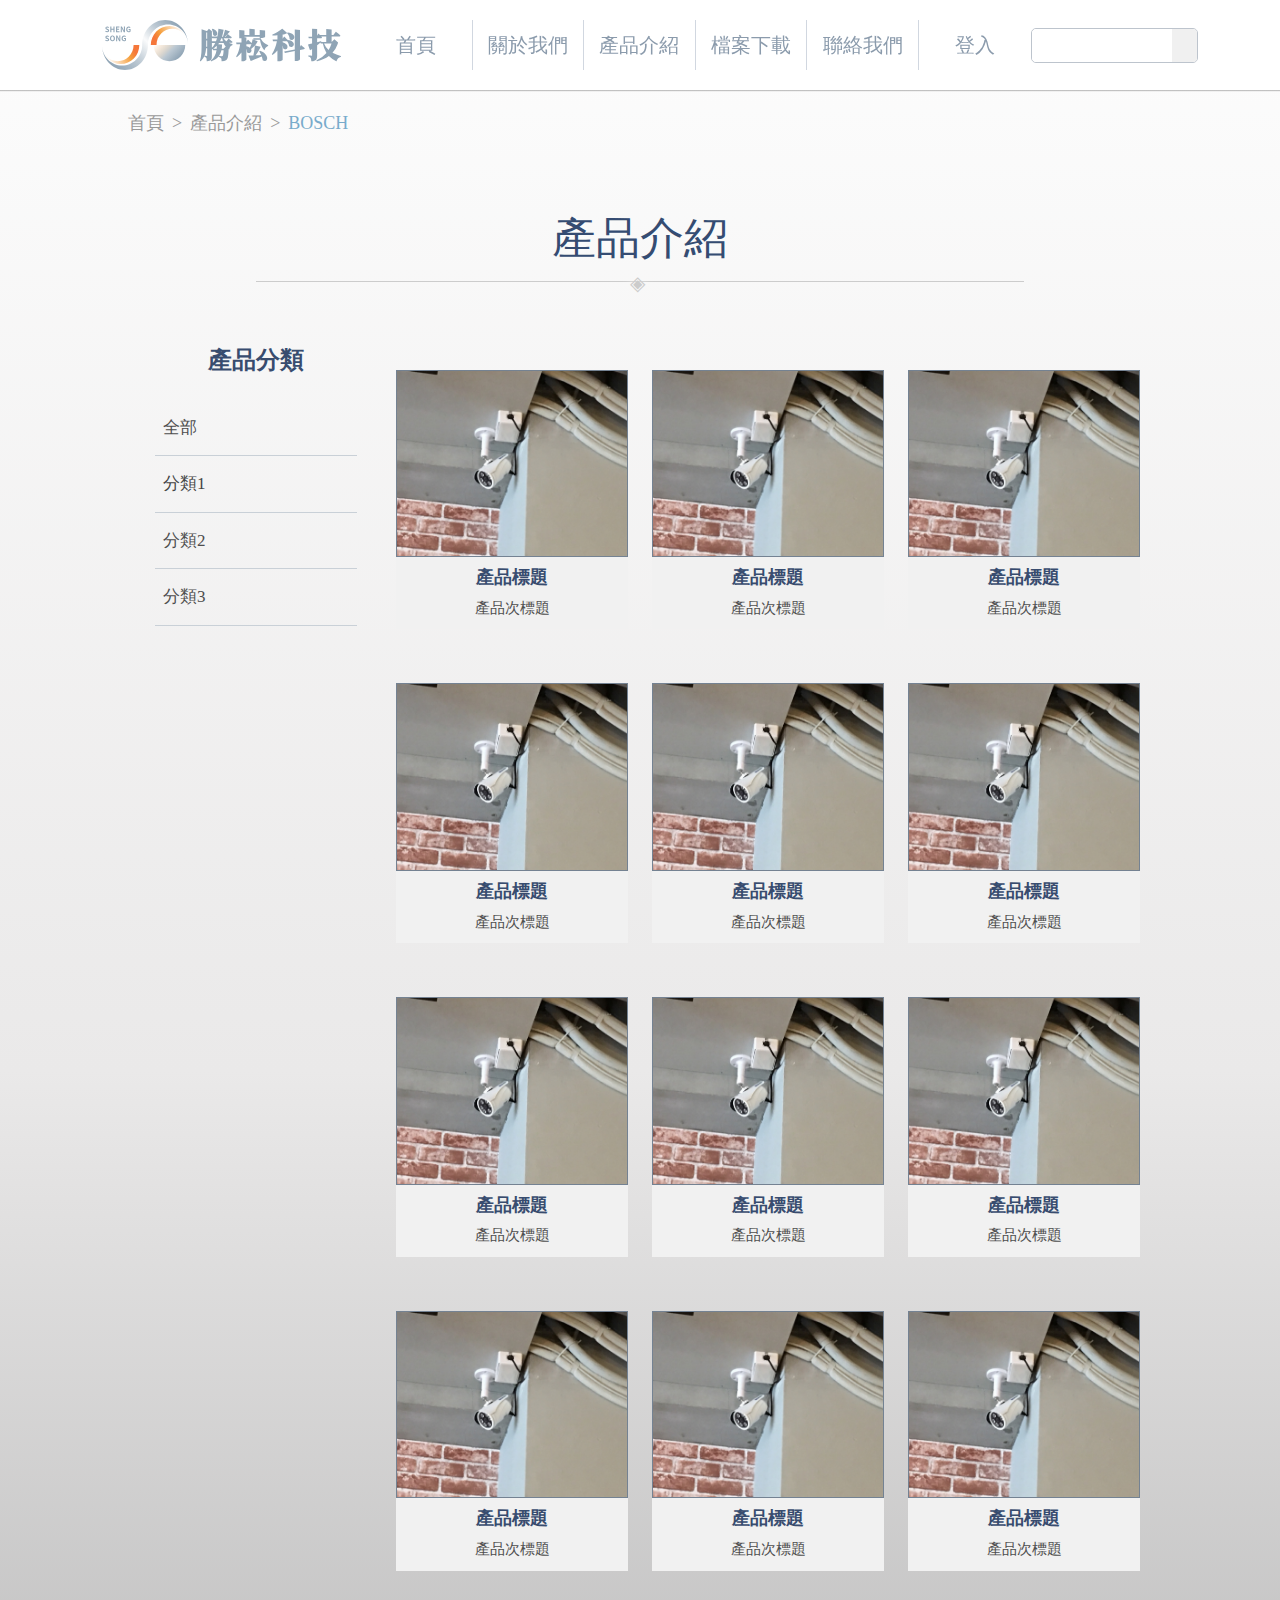
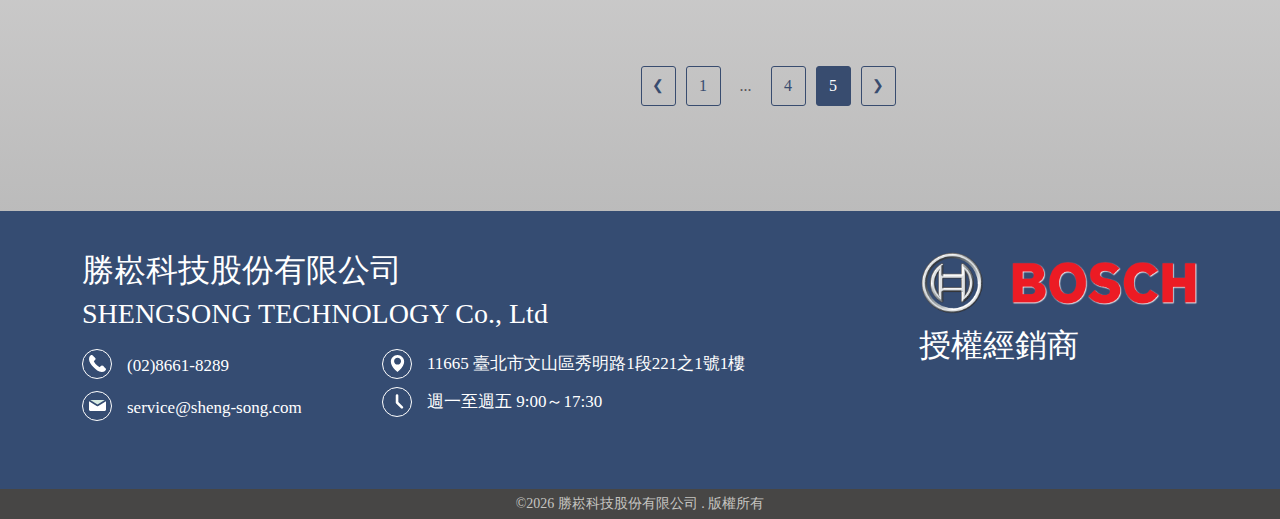
<file: pdList.html>
<!DOCTYPE html>

<html>
  <head>
    <meta charset="UTF-8" />

    <meta name="viewport" content="width=device-width, initial-scale=1" />

    <title>勝崧科技</title>

    <link rel="icon" href="images/icon.svg" />

    <link rel="stylesheet" href="./styles/bootstrap/bootstrap.css" />
    <link rel="stylesheet" href="styles/main.css" />
    <link rel="stylesheet" href="./styles/new.css" />
  </head>

  <body>
    <header>
      <div class="container">
        <div class="box1">
          <a href="index.html"><img src="images/logo.svg" alt="勝崧科技" /></a>
        </div>

        <div class="box2">
          <nav>
            <ul class="flex-style">
              <li class="active"><a href="index.html">首頁</a></li>

              <li><a href="about.html">關於我們</a></li>

              <li><a href="pdList.html">產品介紹</a></li>

              <li><a href="download.html">檔案下載</a></li>

              <li><a href="contact.html">聯絡我們</a></li>
              <li><a href="login.html">登入</a></li>
              <!-- <li class="member"><a>您好！XXX</a></li> -->
            </ul>
          </nav>
        </div>
        <!-- //box2 -->

        <div class="box3 flex-style">
          <form class="flex-style">
            <input type="text" />
            <button>
              <i class="fa fa-search"></i>
            </button>
          </form>
        </div>
        <!-- //box3 -->
        <div id="menu-icon">
          <div class="top-bar bar"></div>
          <div class="middle-bar bar"></div>
          <div class="bottom-bar bar"></div>
        </div>
      </div>
    </header>

    <div class="pageCover"></div>

    <!-- ------------------------------------------------------------------------------------main content -->

    <ul class="breadcrumb">
      <li><a href="#">首頁</a></li>

      <li><a href="#">產品介紹</a></li>

      <li>BOSCH</li>
    </ul>

    <section class="title-box">
      <h2 class="title">產品介紹<span></span></h2>
    </section>

    <div class="page_wrap">
      <div class="all_wrap clearfix container">
        <div class="row">
          <div class="col-lg-3 col-md-3 col-sm-12 col-12">
            <div class="product-list">
              <h3 class="product-title flex-style">
                  <span>產品分類</span>
                 
                <i class="fas fa-chevron-down"></i>
              </h3>
              <ul class="product-classify">
                <li><a href="#"> 全部 </a></li>
                <li>
                  <a>
                    <span>分類1</span>
                    <i class="fas fa-chevron-right"></i>
                  </a>
                  <ul>
                    <li><a href="#">子分類1</a></li>
                    <li><a href="#">子分類2</a></li>
                    <li><a href="#">子分類3</a></li>
                  </ul>
                </li>
                <li><a href="#">分類2</a></li>
                <li><a href="#">分類3</a></li>
              </ul>
            </div>
          </div>
          <div class="col-lg-9 col-md-9 col-sm-12 col-12">
            <div class="row">
              <div
                class="col-lg-4 col-md-6 col-sm-6 col-6 col-md-6 col-sm-6 col-6"
              >
                <a href="#">
                  <div class="product-box">
                    <div class="pic">
                      <div
                        class="bg"
                        style="background-image: url(./images/test/02.jpg)"
                      ></div>
                      <div class="hover-box">
                        <div>
                          <h4>產品名稱</h4>
                        </div>
                      </div>
                    </div>
                    <div class="text">
                      <h5>產品標題</h5>
                      <p>產品次標題</p>
                    </div>
                  </div>
                </a>
              </div>
              <div
                class="col-lg-4 col-md-6 col-sm-6 col-6 col-md-6 col-sm-6 col-6"
              >
                <a href="#">
                  <div class="product-box">
                    <div class="pic">
                      <div
                        class="bg"
                        style="background-image: url(./images/test/02.jpg)"
                      ></div>
                      <div class="hover-box">
                        <div>
                          <h4>產品名稱</h4>
                        </div>
                      </div>
                    </div>
                    <div class="text">
                      <h5>產品標題</h5>
                      <p>產品次標題</p>
                    </div>
                  </div>
                </a>
              </div>
              <div
                class="col-lg-4 col-md-6 col-sm-6 col-6 col-md-6 col-sm-6 col-6"
              >
                <a href="#">
                  <div class="product-box">
                    <div class="pic">
                      <div
                        class="bg"
                        style="background-image: url(./images/test/02.jpg)"
                      ></div>
                      <div class="hover-box">
                        <div>
                          <h4>產品名稱</h4>
                        </div>
                      </div>
                    </div>
                    <div class="text">
                      <h5>產品標題</h5>
                      <p>產品次標題</p>
                    </div>
                  </div>
                </a>
              </div>
              <div
                class="col-lg-4 col-md-6 col-sm-6 col-6 col-md-6 col-sm-6 col-6"
              >
                <a href="#">
                  <div class="product-box">
                    <div class="pic">
                      <div
                        class="bg"
                        style="background-image: url(./images/test/02.jpg)"
                      ></div>
                      <div class="hover-box">
                        <div>
                          <h4>產品名稱</h4>
                        </div>
                      </div>
                    </div>
                    <div class="text">
                      <h5>產品標題</h5>
                      <p>產品次標題</p>
                    </div>
                  </div>
                </a>
              </div>
              <div
                class="col-lg-4 col-md-6 col-sm-6 col-6 col-md-6 col-sm-6 col-6"
              >
                <a href="#">
                  <div class="product-box">
                    <div class="pic">
                      <div
                        class="bg"
                        style="background-image: url(./images/test/02.jpg)"
                      ></div>
                      <div class="hover-box">
                        <div>
                          <h4>產品名稱</h4>
                        </div>
                      </div>
                    </div>
                    <div class="text">
                      <h5>產品標題</h5>
                      <p>產品次標題</p>
                    </div>
                  </div>
                </a>
              </div>
              <div
                class="col-lg-4 col-md-6 col-sm-6 col-6 col-md-6 col-sm-6 col-6"
              >
                <a href="#">
                  <div class="product-box">
                    <div class="pic">
                      <div
                        class="bg"
                        style="background-image: url(./images/test/02.jpg)"
                      ></div>
                      <div class="hover-box">
                        <div>
                          <h4>產品名稱</h4>
                        </div>
                      </div>
                    </div>
                    <div class="text">
                      <h5>產品標題</h5>
                      <p>產品次標題</p>
                    </div>
                  </div>
                </a>
              </div>
              <div
                class="col-lg-4 col-md-6 col-sm-6 col-6 col-md-6 col-sm-6 col-6"
              >
                <a href="#">
                  <div class="product-box">
                    <div class="pic">
                      <div
                        class="bg"
                        style="background-image: url(./images/test/02.jpg)"
                      ></div>
                      <div class="hover-box">
                        <div>
                          <h4>產品名稱</h4>
                        </div>
                      </div>
                    </div>
                    <div class="text">
                      <h5>產品標題</h5>
                      <p>產品次標題</p>
                    </div>
                  </div>
                </a>
              </div>
              <div
                class="col-lg-4 col-md-6 col-sm-6 col-6 col-md-6 col-sm-6 col-6"
              >
                <a href="#">
                  <div class="product-box">
                    <div class="pic">
                      <div
                        class="bg"
                        style="background-image: url(./images/test/02.jpg)"
                      ></div>
                      <div class="hover-box">
                        <div>
                          <h4>產品名稱</h4>
                        </div>
                      </div>
                    </div>
                    <div class="text">
                      <h5>產品標題</h5>
                      <p>產品次標題</p>
                    </div>
                  </div>
                </a>
              </div>
              <div
                class="col-lg-4 col-md-6 col-sm-6 col-6 col-md-6 col-sm-6 col-6"
              >
                <a href="#">
                  <div class="product-box">
                    <div class="pic">
                      <div
                        class="bg"
                        style="background-image: url(./images/test/02.jpg)"
                      ></div>
                      <div class="hover-box">
                        <div>
                          <h4>產品名稱</h4>
                        </div>
                      </div>
                    </div>
                    <div class="text">
                      <h5>產品標題</h5>
                      <p>產品次標題</p>
                    </div>
                  </div>
                </a>
              </div>
              <div
                class="col-lg-4 col-md-6 col-sm-6 col-6 col-md-6 col-sm-6 col-6"
              >
                <a href="#">
                  <div class="product-box">
                    <div class="pic">
                      <div
                        class="bg"
                        style="background-image: url(./images/test/02.jpg)"
                      ></div>
                      <div class="hover-box">
                        <div>
                          <h4>產品名稱</h4>
                        </div>
                      </div>
                    </div>
                    <div class="text">
                      <h5>產品標題</h5>
                      <p>產品次標題</p>
                    </div>
                  </div>
                </a>
              </div>
              <div
                class="col-lg-4 col-md-6 col-sm-6 col-6 col-md-6 col-sm-6 col-6"
              >
                <a href="#">
                  <div class="product-box">
                    <div class="pic">
                      <div
                        class="bg"
                        style="background-image: url(./images/test/02.jpg)"
                      ></div>
                      <div class="hover-box">
                        <div>
                          <h4>產品名稱</h4>
                        </div>
                      </div>
                    </div>
                    <div class="text">
                      <h5>產品標題</h5>
                      <p>產品次標題</p>
                    </div>
                  </div>
                </a>
              </div>
              <div
                class="col-lg-4 col-md-6 col-sm-6 col-6 col-md-6 col-sm-6 col-6"
              >
                <a href="#">
                  <div class="product-box">
                    <div class="pic">
                      <div
                        class="bg"
                        style="background-image: url(./images/test/02.jpg)"
                      ></div>
                      <div class="hover-box">
                        <div>
                          <h4>產品名稱</h4>
                        </div>
                      </div>
                    </div>
                    <div class="text">
                      <h5>產品標題</h5>
                      <p>產品次標題</p>
                    </div>
                  </div>
                </a>
              </div>
            </div>
            <ul class="pagination flex-style">
              <li>
                <button class="prev" title="previous page">&#10094;</button>
              </li>

              <li><button title="first page - page 1">1</button></li>

              <li><span>...</span></li>

              <li><button title="page 8">4</button></li>

              <li>
                <button class="active" title="current page - page 9">5</button>
              </li>

              <li><button class="next" title="next page">&#10095;</button></li>
            </ul>
          </div>
        </div>
      </div>
      <!-- //all_wrap -->
    </div>

    <footer class="clearfix">
      <div class="container">
        <div class="d-flex">
          <div class="box1">
            <div class="at-top">
              <h2>勝崧科技股份有限公司</h2>

              <h3>SHENGSONG TECHNOLOGY Co., Ltd</h3>
            </div>

            <div class="at-bottom">
              <ul class="clearfix">
                <li>
                  <a href="tel:0286618289" class="tel">(02)8661-8289</a>

                  <a href="mailto:service@sheng-song.com" class="mail"
                    >service@sheng-song.com</a
                  >
                </li>

                <li>
                  <a
                    href="https://goo.gl/maps/2mwM9uNQfzrrDjn9A"
                    class="add"
                    target="_blank"
                    ><span>11665</span> 臺北市文山區秀明路1段221之1號1樓</a
                  >

                  <a href="javasript:void(0)" class="o-time"
                    >週一至週五 9:00～17:30</a
                  >
                </li>
              </ul>
            </div>
          </div>

          <div class="box2">
            <img src="images/Bosch_logo.png" />

            <h2 class="permit">授權經銷商</h2>
          </div>
        </div>
      </div>
    </footer>

    <p class="copyright">
      ©<span id="getyear"></span>&nbsp;勝崧科技股份有限公司 . 版權所有
    </p>

    <div class="cd-top js-cd-top"></div>

    <script src="scripts/jquery-2.2.2.min.js"></script>

    <script src="./scripts/bootstrap/bootstrap.bundle.min.js"></script>

    <script src="scripts/jquery.flexslider.js"></script>

    <script src="scripts/kit.fontawesome.js"></script>

    <script src="scripts/backtop.js"></script>

    <script src="scripts/slick.js"></script>

    <script src="scripts/wow.min.js"></script>

    <script src="scripts/main.js"></script>
  </body>
</html>
</file>
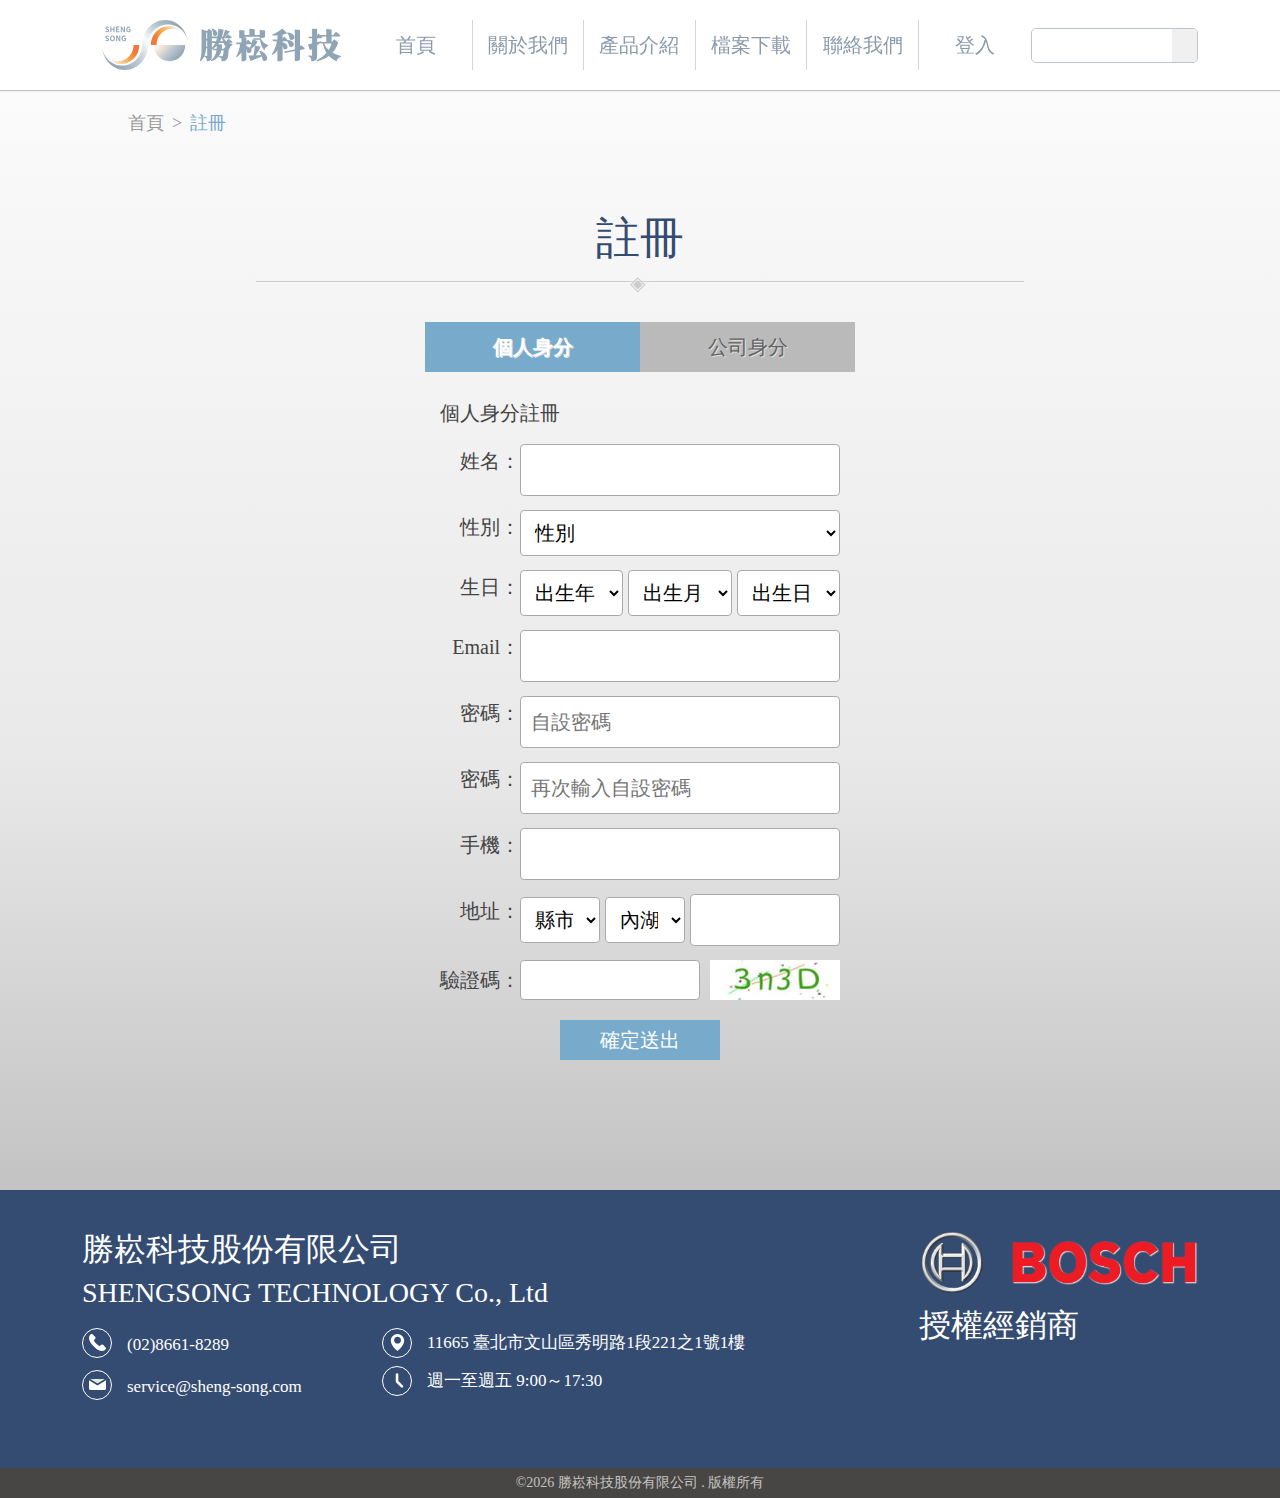
<file: register.html>
<!DOCTYPE html>

<html>

<head>

<meta charset="UTF-8">

<meta name="viewport" content="width=device-width, initial-scale=1">

<title>勝崧科技</title>

<link rel="icon" href="images/icon.svg">
<link rel="stylesheet" href="./styles/bootstrap/bootstrap.css" />


<link rel="stylesheet" href="styles/main.css">

</head>



<body>  

    <header>
        <div class="container">
          <div class="box1">
            <a href="index.html"><img src="images/logo.svg" alt="勝崧科技" /></a>
          </div>
  
          <div class="box2">
            <nav>
              <ul class="flex-style">
                <li class="active"><a href="index.html">首頁</a></li>
  
                <li><a href="about.html">關於我們</a></li>
  
                <li><a href="pdList.html">產品介紹</a></li>
  
                <li><a href="download.html">檔案下載</a></li>
  
                <li><a href="contact.html">聯絡我們</a></li>
                <li><a href="login.html">登入</a></li>
                <!-- <li class="member"><a>您好！XXX</a></li> -->
              </ul>
            </nav>
          </div>
          <!-- //box2 -->
  
          <div class="box3 flex-style">
            <form class="flex-style">
              <input type="text" />
              <button>
                <i class="fa fa-search"></i>
              </button>
            </form>
          </div>
          <!-- //box3 -->
          <div id="menu-icon">
            <div class="top-bar bar"></div>
            <div class="middle-bar bar"></div>
            <div class="bottom-bar bar"></div>
          </div>
        </div>
      </header>

<div class="pageCover"></div>



<!-- --------------------------------------------------------------------------------------main content -->

<ul class="breadcrumb">

  <li><a href="#">首頁</a></li>    

  <li>註冊</li>

</ul>



<section class="title-box">

   <h2 class="title">註冊<span></span></h2>

</section>



<main>



    <div class="tagWrap2">       

        <ul>

            <li class="tagNav active">個人身分</li>

            <li class="tagNav">公司身分</li>             

        </ul>

        

        <ul>

            <!-- -----------------------註冊 -->

            <li class="tagCnt on">

                <p><i class="fas fa-user"></i>&nbsp;個人身分註冊</p>

                <form class="login" method="" action="">  

                    <div class="rgForm">

                        <div class="formpack">

                            <label>姓名：</label>

                            <input type="text" name="myid">

                        </div>

                        <div class="formpack">

                            <label>性別：</label>

                            <select class="sex">

                                <option>性別</option>

                                <option>男</option>

                                <option>女</option>                                

                            </select>

                            <!-- <input type="radio" name="sex"><span>男&nbsp;&nbsp;</span>

                            <input type="radio" name="sex"><span>女</span> -->

                        </div>

                        <div class="formpack">

                            <label>生日：</label>

                            <select>

                                <option>出生年</option>

                                <option>2000</option>

                                <option>2001</option>

                                <option>2002</option>

                            </select>

                            <select>

                                <option>出生月</option>

                                <option>1月</option>

                                <option>2月</option>                                

                            </select>

                            <select>

                                <option>出生日</option>

                                <option>1</option>

                                <option>2</option>                                

                            </select>

                        </div>

                        <div class="formpack">

                            <label>Email：</label>

                            <input type="email" name="email">

                        </div>

                        <div class="formpack">

                            <label>密碼：</label>

                            <input type="password" name="password" placeholder="自設密碼">

                        </div>

                        <div class="formpack">

                            <label>密碼：</label>

                            <input type="password" name="password2" placeholder="再次輸入自設密碼">

                        </div>

                        <div class="formpack">

                            <label>手機：</label>

                            <input type="tel" name="cellphone">

                        </div>

                        <div class="formpack">

                            <label>地址：</label>

                            <select class="country">

                                <option>縣市</option>

                                <option>台北市</option>

                                <option>新北市</option>                                

                            </select>

                            <select class="area">                                

                                <option>內湖區</option>

                                <option>大安區</option>                                

                            </select>

                            <input type="text" name="addDetail" class="addDetail">                            

                        </div>

                        <div class="formpack2 clearfix"> 

                            <label>驗證碼：</label>

                            <input name="" id="" type="tel">

                            <img src="images/test/code.jpg" class="imgCode2">

                        </div>                   

                        <div class="inputBox clearfix">             

                          <button type="submit">確定送出</button>    
    
                        </div>   

                    </div>

                </form>

            </li>

            <!-- -----------------------公司身分註冊 -->

            <li class="tagCnt">

                <p><i class="fas fa-building"></i></i>&nbsp;公司身分註冊</p>

                <form method="" action="">  

                    <div class="rgForm">

                        <div class="formpack">

                            <label>公司：</label>

                            <input type="text" name="com">

                        </div>

                        <div class="formpack">

                            <label>連絡人：</label>

                            <input type="text" name="who">

                        </div>                        

                        <div class="formpack">

                            <label>Email：</label>

                            <input type="email" name="email">

                        </div>

                        <div class="formpack">

                            <label>密碼：</label>

                            <input type="password" name="password" placeholder="自設密碼">

                        </div>

                        <div class="formpack">

                            <label>密碼：</label>

                            <input type="password" name="password2" placeholder="再次輸入自設密碼">

                        </div>

                        <div class="formpack">

                            <label>手機：</label>

                            <input type="tel" name="cellphone">

                        </div>

                        <div class="formpack">

                            <label>地址：</label>

                            <select class="country">

                                <option>縣市</option>

                                <option>台北市</option>

                                <option>新北市</option>                                

                            </select>

                            <select class="area">                                

                                <option>內湖區</option>

                                <option>大安區</option>                                

                            </select>

                            <input type="text" name="addDetail" class="addDetail">                            

                        </div>

                        <div class="formpack2 clearfix"> 

                            <label>驗證碼：</label>

                            <input name="" id="" type="tel">

                            <img src="images/test/code.jpg" class="imgCode2">

                        </div>                    

                        <div class="inputBox clearfix">             

                          <button type="submit">確定送出</button>    
    
                        </div>     

                    </div>

                </form>

            </li>

        </ul>                    

    </div><!-- //tabWrap  -->

    

    

</main>







<footer class="clearfix">
  <div class="container">
    <div class="d-flex">
      <div class="box1">
        <div class="at-top">
          <h2>勝崧科技股份有限公司</h2>

          <h3>SHENGSONG TECHNOLOGY Co., Ltd</h3>
        </div>

        <div class="at-bottom">
          <ul class="clearfix">
            <li>
              <a href="tel:0286618289" class="tel">(02)8661-8289</a>

              <a href="mailto:service@sheng-song.com" class="mail"
                >service@sheng-song.com</a
              >
            </li>

            <li>
              <a
                href="https://goo.gl/maps/2mwM9uNQfzrrDjn9A"
                class="add"
                target="_blank"
                ><span>11665</span> 臺北市文山區秀明路1段221之1號1樓</a
              >

              <a href="javasript:void(0)" class="o-time"
                >週一至週五 9:00～17:30</a
              >
            </li>
          </ul>
        </div>
      </div>

      <div class="box2">
        <img src="images/Bosch_logo.png" />

        <h2 class="permit">授權經銷商</h2>
      </div>
    </div>
  </div>
</footer>

<p class="copyright">©<span id="getyear"></span>&nbsp;勝崧科技股份有限公司 . 版權所有</p>

<div class="cd-top js-cd-top"></div>





<script src="scripts/jquery-2.2.2.min.js"></script>
<script src="./scripts/bootstrap/bootstrap.bundle.min.js"></script>

<script src="scripts/jquery.flexslider.js"></script>

<script src="scripts/kit.fontawesome.js"></script>

<script src="scripts/backtop.js"></script>

<script src="scripts/slick.js"></script> 

<script src="scripts/wow.min.js"></script> 

<script src="scripts/main.js"></script>



</body>

</html>
</file>
<file: styles/new.css>
.row > * {
    padding-right: calc(1.5rem / 2);
    padding-left: calc(1.5rem / 2);
    margin-top: 1.5rem;
}

.banner {
  padding-top: 10px;
  margin: 90px auto 60px;
}

#bannerIndicators {
    width: 100%;
}

#bannerIndicators .carousel-item {
    width: 100%;
    height: 0;
    padding-bottom: 55%;
    position: relative;
}

#bannerIndicators .carousel-item .text-box {
    position: absolute;
  width: 100%;
  background-color: #f1f1f1;
  padding: 15px 20px;
  bottom: 0;
  left: 0;
}

#bannerIndicators .carousel-item .text-box h4 {
    font-size: 20px;
  font-weight: 900;
  color: #536273;
  overflow: hidden;
}

#bannerIndicators .carousel-item .text-box p {
    overflow: hidden;
  display: -webkit-box;
  -webkit-box-orient: vertical;
  -webkit-line-clamp: 2;
  font-size: 16px;
  margin-bottom: 0;
}

#bannerIndicators .carousel-indicators {
    bottom: 100px;
}

#bannerIndicators .carousel-indicators [data-bs-target] {
    width: 8px;
    height: 8px;
    opacity: 0.5;
    border-radius: 50%;
}
#bannerIndicators .carousel-indicators .active {
    background-color: #536273;
    opacity: 1;
}

#bannerIndicators .carousel-control-next {
    right: -8%;
    width: 8%;
    opacity: 1;
}

#bannerIndicators .carousel-control-next-icon {
    background-image: url(../images/slider_arrow_right.png);
    background-size: contain;
}   

#bannerIndicators .carousel-control-prev {
    left: -8%;
    width: 8%;
    opacity: 1;
}

#bannerIndicators .carousel-control-prev-icon {
    background-image: url(../images/slider_arrow_left.png);
    background-size: contain;
}  

.product-list {
    padding: 0 15px;
}

.product-title.active i {
    transform: rotate(180deg);
}

.product-title i {
    font-size: 15px;
    color: #384C6F;
    display: none;
    margin: 0 15px;
    transition: 0.3s;
}

.product-title {
    color: #384C6F;
    font-size: 24px;
    font-weight: 700;
    margin-bottom: 25px;
    justify-content: center;
}

.product-classify {
    padding: 0;
}

.product-classify>li {
    border-bottom: 1px solid #C9D0D7;
    padding: 15px 0;
}

.product-classify>li>a {
    padding: 0 8px;
    color: #4d4d4d;
    font-size: 17px;
    display: flex;
    justify-content: space-between;
    align-items: center;
}

.product-classify>li.active>a span {
    color: #8B9BAC;
}

.product-classify>li.active>a i {
    transform: rotate(90deg);
}

.product-classify>li>a i {
    color: #536273;
    font-size: 15px;
    transition: 0.3s;
}

.product-classify>li>ul {
    display: none;
    margin-top: 10px;
}

.product-classify>li>ul>li a {
    padding: 8px 0;
    display: block;
    color: #4d4d4d;
    font-size: 17px;
}

.product-classify>li>ul>li.active a {
    color:#536273;
    font-weight: 700;
}

.product-box {
    margin-bottom: 30px;
}

.product-box:hover .pic .hover-box {
    opacity: 1;
}

.product-box:hover {
    box-shadow: 0 1px 15px rgba(0,0,0,0.25);
}

.product-box .pic {
    width: 100%;
    height: 0;
    padding-bottom: 80%;
    position: relative;
    border: 1px solid #748292;
}

.product-box .pic .bg {
    position: absolute;
    width: 100%;
    height: 100%;
    top: 0;
    left: 0;
}

.product-box .pic .hover-box {
    position: absolute;
    width: 100%;
    height: 100%;
    top: 0;
    left: 0;
    background-color: rgba(255,255,255,0.8);
    opacity: 0;
    transition: 0.3s;
}

.product-box .pic .hover-box>div {
    width: 100%;
    height: 100%;
    position: relative;
}

.product-box .pic .hover-box h4 {
    position: absolute;
    top: 50%;
    left: 50%;
    transform: translate(-50%,-50%);
    color: #748292;
    font-size: 24px;
    font-weight: 700;
    width: 95%;
    text-align: center;
}

.product-box .text {
    padding: 10px 15px;
    background-color: #F1F1F1;
}

.product-box .text h5 {
    text-align: center;
    font-size: 18px;
    color: #384C6F;
    font-weight: 700;
}

.product-box .text p {
    text-align: center;
    font-size: 15px;
    color: #4F4F4F;
    margin-bottom: 0;
}

.editor-box {
    overflow: auto;
}

/* .editor-box img {
    max-width: 100%;
} */

.editor-box p {
    color: #4f4f4f;
    font-size: 18px;
    line-height: 1.5;
    letter-spacing: 1.3px;
}

.editor-box iframe {
    width: 560px;
    height: 315px;
    max-width: 100%;
    margin: 0 auto;
    display: block;
}

/* product-detail */
.product-main {
    padding-bottom: 55px;
    border-bottom: 1px solid #B7C1CB;
}
#product-pic .carousel-item a {
    display: block;
    width: 100%;
    height: 0;
    padding-bottom: 75%;
    background-size: contain;
}

#product-pic .carousel-indicators {
    position: static;
    width: 100%;
    margin: 0;
    justify-content: start;
}

#product-pic .carousel-indicators [data-bs-target] {
    width: 9%;
    height: 0;
    padding-bottom: 9%;
}

#product-pic .carousel-control-prev, .carousel-control-next {
    opacity: 1;
}

#product-pic .carousel-control-next-icon {
    background-image: url(../images/arrow.svg);
    transform: scaleX(-1);
}

#product-pic .carousel-control-prev-icon {
    background-image: url(../images/arrow.svg);
}

.fancybox-wrap {
    width: 70% !important;
    height: 0 !important;
    padding-bottom: 43.4% !important;
    position: relative !important;
    /* margin: 80px auto 0; */
    top: auto !important;
    left: auto !important;
}

.fancybox-skin {
    position: absolute;
    width: 100% !important;
    height: 100% !important;
    top: 0;
    left: 0;
    padding: 0 !important;
}

.fancybox-outer {
    width: 100%;
    height: 100%;
}

.fancybox-inner {
   width: 100% !important;
   height: 100% !important;
   top: 0;
   left: 0;
   overflow:  hidden !important;
}

.fancybox-nav span {
    visibility: visible;
}

.fancybox-inner img {
    position: absolute;
    width: 100%;
    height: 100%;
    object-fit: contain;
}

.fancybox-prev {
    left: -40px;
}

.fancybox-prev span {
    left: 0;
}

.fancybox-next {
    right: -40px;
}


.fancybox-next span {
    right:0 ;
}

.fancybox-close {
    top: -10px;
    right: -35px;
}

.product-introduce {
    width: 100%;
    height: 0;
    padding-bottom: 88%;
    overflow: auto;
    position: relative;
}

.product-introduce>div {
    position: absolute;
    width: 100%;
    height: 100%;
    top: 0;
    left: 0;
    padding-bottom: 40px;
}

.product-introduce h1 {
    color: #384C6F;
    font-size: 34px;
    font-weight: 700;
    margin-bottom: 20px;
}

.product-introduce h4 {
    color: #7B7B7B;
    font-size: 17px;
    margin-bottom: 25px;
}

.product-introduce p {
    color: #4D4D4D;
    font-size: 16px;
    line-height: 27px;
}

.product-detail {
    padding-top: 55px;
}

.product-detail .btn-box button {
    color: #B7C1CB;
    font-size: 20px;
    font-weight: 700;
    padding: 15px 30px;
    background-color: transparent;
}

.product-detail .btn-box button.active {
    color: #fff;
    background-color: #B7C1CB;
}

.product-detail .btn-box button:hover {
    color: #fff;
    background-color: #B7C1CB;
}

.product-detail .pd {
    padding: 35px 0;
}

.product-detail .pd.pd2 {
    display: none;
}

.product-detail .pd.pd3 {
    display: none;
}


@media (max-width:1025px) {
    .banner {
        margin-top: 60px;
    }
/* 
    #banner .swiper-wrapper .swiper-slide > div {
        width: 100%;
        padding-bottom: 120%;
    } */
}

@media (max-width:768px) {
    #banner .swiper-wrapper .swiper-slide > div {
        padding-bottom: 60%;
    }
    .product-classify {
       display: none;
    }

    .product-title i {
        display: block;
    }

    .product-introduce {
        padding-bottom: 0;
        height: auto;
    }

    .product-introduce>div {
        overflow: visible;
        position: static;
        padding-bottom: 0;
    }

    #bannerIndicators .carousel-indicators {
        bottom: 120px;
    }

    #bannerIndicators .carousel-item {
        padding-bottom: 85%;
    }
}

@media (max-width:576px) {
    #banner .swiper-wrapper .swiper-slide > div {
        padding-bottom: 70%;
    }
    .product-detail .btn-box {
        display: flex;
        justify-content: space-between;
    }
    .product-detail .btn-box button {
        padding: 15px 0;
        width: 33.33333%;
    }
    #bannerIndicators .carousel-control-prev {
        left: 5%;
    }
    #bannerIndicators .carousel-control-next {
        right: 5%;
    }
    #bannerIndicators .carousel-indicators {
        bottom: 170px;
    }
    #bannerIndicators .carousel-item .text-box p {
      -webkit-line-clamp: 4;
    }
}

@media (max-width:450px) {
    #banner .swiper-wrapper .swiper-slide > div {
        padding-bottom: 80%;
    }
    #bannerIndicators .carousel-item {
        padding-bottom: 105%;
    }
    .product-box .pic .hover-box h4 {
        font-size: 20px;
    }
}

@media (max-width:400px) {
    #banner .swiper-wrapper .swiper-slide > div {
        padding-bottom: 90%;
    }
    #bannerIndicators .carousel-item {
        padding-bottom: 155%;
    }
}

@media (max-width:300px) {
    #banner .swiper-wrapper .swiper-slide > div {
        padding-bottom: 100%;
    }
}
</file>
<file: styles/main.css>
@import url(slick.css);

@import url(main_2.css);

@import url(animate.css);

@import url(lightgallery.css);

/*----------------------------------*\ 

	# common               

\*----------------------------------*/

* {

	margin: 0; 

	padding: 0;

	border: 0;	

	list-style:none;

	box-sizing: border-box;

	-webkit-box-sizing: border-box;

	-moz-box-sizing: border-box;

}

body {	

	background: #fffbeb;

	/* background: linear-gradient(to bottom, #fffbeb 0%,#f5f5f5 100%);  */

	/* background: linear-gradient(45deg, #fffbeb 0%,#fffbfb 47%,#f5f5f5 100%); */
	background: linear-gradient(180deg, #FDFDFD 0%, #EAE9E9 50.52%, #A8A8A8 100%);

	color:#444;

	font-size: 20px;

	line-height: 1.5;

	font-family: Microsoft JhengHei; 

}

.flex-style {
	display: flex;
	align-items: center;
	justify-content: space-between;
}

.bg {
	background-position: center center;
	background-size: cover;
	background-repeat: no-repeat;
}

.clearfix:before,

.clearfix:after { content: " "; display: table; }

.clearfix:after { clear: both; }

.clearfix { *zoom: 1; }

a,a:visited {

	text-decoration:none; 

  	color:inherit;  	 

}

a:hover { color: #8B9BAC;  }



@media (max-width: 769px) {

	body {font-size: 15px;}

}

/*----------------------------------*\

	# home_title                    

\*----------------------------------*/

.home_title {font-size: 44px;text-align: center;color: #135659;margin:10px auto 40px;position: relative;}

.home_title:after {

	content: "";

	position: absolute; 

	left:0;

	bottom: -20px; 

	width: 100%;

	height: 1px;

	background:#859396;

}

.home_title:before {

	content: "◈";

	font-size: 30px;

	position: absolute; 

	left:50%;left:calc(50% - 8px);

	

	bottom: -41px; 

	/*width: 100%;

	height: 1px;*/

	color:#859396;

}

/*----------------------------------*\

	# home_pd                    

\*----------------------------------*/

.home_pd_wrap {

	width:100%;

	background:url(../images/bg.jpg)no-repeat 0px 0px; 

}

.homePds {

  width:80%; 

	margin:0 auto; 

	padding: 2em 0 5em;

}

.homePds li { 

	background-color: #eee; 

	border: 1px solid #ccc;

	float: left;

	display: inline-block;

	width:calc((100% - 90px)/4);

	height: 16vw;	

	margin: 15px 30px 15px 0;

	border-radius:20px;

	animation:slideInLeft .5s ease; 

}

.homePds li:nth-child(4n){	

	margin: 15px 0 ;

}

.homePds .item { 

	width: 100%;

	height: 100%;

	position: relative;

	overflow: hidden;

	border-radius:20px;

	background-size: cover; 

	background-position: center; 

	-webkit-transition: all 0.6s cubic-bezier(0.165, 0.84, 0.44, 1);

	transition: all 0.6s cubic-bezier(0.165, 0.84, 0.44, 1);

}



.homePds li:hover .item {

	border: 2px solid #78abcb;

	-webkit-transform: scale(1.02, 1.02);

	transform: scale(1.02, 1.02);

	-moz-box-shadow:0 0 20px rgba(0,0,0,0.6);

	-webkit-box-shadow: 0 0 20px rgba(0,0,0,0.6);

	box-shadow:0 0 20px rgba(0,0,0,0.6);

}  

/*animation*/

.homePds li:nth-child(3),

.homePds li:nth-child(4),

.homePds li:nth-child(7),

.homePds li:nth-child(8){

	animation:slideInRight .5s ease;

}



@media (max-width: 1025px) {	

	.homePds{width:90%; padding: 2em 0 4em;}

}

@media (max-width: 769px) {	

	.homePds li{	

		width:calc((100% - 30px)/2);

		height: 34vw;		

	}

	.homePds li:nth-child(4n){	

		margin: 15px 30px 15px 0;

	}

	.homePds li:nth-child(2n){	

		margin: 15px 0 ;

	}

}

@media (max-width: 415px) {	

	.home_pd_wrap{width:100%;margin: 0;

		background:url(../images/bg2.jpg)no-repeat 0px 0px; 

	}

	.homePds{width:94%;  padding: 2em 0 3em;}	

	.homePds li{		

		width:calc((100% - 10px)/2);

		height: 39vw;

		margin: 10px 10px 10px 0;		

	}

	.homePds li:nth-child(4n){	

		margin: 10px 10px 10px 0;

	}

	.homePds li:nth-child(2n){	

		margin: 10px 0 ;

	}

}

/*----------------------------------*\

	# header                     

\*----------------------------------*/

header {

	width: 100%;

	height: 90px;	

	box-shadow: 0 0 1px 1px rgba(135, 135, 135, 0.5);

	z-index: 8;

	top: 0;

	position: fixed;

	transition: all 0.4s ease-in-out;
	background-color: #fff;

}

header>.container {
	display: flex;
	align-items: center;
	justify-content: space-between;
	height: 100%;
}

header .box1 {
	/* background: #8b9bac; */
	display: flex;
	align-items: center;
	justify-content: space-between;
	padding: 0 20px;
	height: 100%;
	width: 25%;
}

header .box1 img {
	width: 100%;
}

header .box2 {
	width: 60%;
	height: 100%;
}

header nav {
	height: 100%;
}

header nav ul {
	height: 100%;
	padding: 0;
	margin: 0;
}

header nav ul li {
	width: calc(100%/6);
	height: 100%;
	padding: 20px 0;
	display: flex;
	align-items: center;
}

header nav ul li a {
	display: block;
	width: 100%;
	height: 100%;
	font-size: 20px;
	text-align: center;
	color: #8B9BAC !important;
	border-right:1px solid #D1D7E0;
	line-height: 50px;
}

header nav ul li.member {
	position: relative;
}

header nav ul li.member a {
	position: absolute;
	line-height: 1.3;
	top: 50%;
	left: 50%;
	transform: translate(-50%,-50%);
	height: auto;
	font-size: 14px;
	font-weight: 700;
}

header nav ul li:last-child a {
	border: 0;
}

header nav ul li:hover {
	background-color: #8FA4B5;
}

header nav ul li:hover a {
	color: #fff !important;
}

header .box3 {
	width: 15%;
	height: 100%;
}

#menu-icon {
    width: 21px;
    height: 16px;
    position: relative;
    transition: 0.3s;
    display: none;
}

#menu-icon .bar {
    width: 100%;
    height: 1px;
    position: absolute;
    background-color: #000;
    border-radius: 2px;
    transition: 0.5s;
}

#menu-icon .top-bar {
    top: 0;
}

#menu-icon .middle-bar {
    top: 50%;
    transform: translateY(-50%);
}

#menu-icon .bottom-bar {
    bottom: 0;
}

#menu-icon.active .top-bar {
    transform: rotate(45deg);
    top: 10px;
}

#menu-icon.active .middle-bar {
    opacity: 0;
}

#menu-icon.active .bottom-bar {
    transform: rotate(-45deg);
    top: 10px;
}

header form {
	border: 1px solid #BDC4CD;
	border-radius: 5px;
	height: 35px;
	padding: 0;
	overflow: hidden;
	display: block;
	width: 100%;
}

header form input {
	width: calc(100% - 30px);
	height: 100%;
	background-color: transparent;
	border: 0 !important;
}

header form button {
	width: 30px;
	border: 0;
	background-color: transparent;
	height: 100%;
	background-color: #F0F0F0;
	line-height: 35px;
}

header form button i {
width: 100%;
height: 100%;
	font-size: 18px;
	line-height: 35px;
	text-align: center;
	color: #8B9BAC !important;
	background-color: #F0F0F0;
}


@media (max-width: 1025px) {  

	header { 

		height: 60px;

		top: 0;

	}




	.pageCover {

		width: 100%;

		height: 100%;

		background: rgba(0, 0, 0, 0.7);

		position: fixed;

		left: 0;

		top: 0;

		display: none;

		z-index: 6; 

	}

	.coverToggle .pageCover {

		display: block; 

	}

}



.home_about {

	display: flex;

	width: 100%;

	height: 280px;

	background: #1b2c33;

	background: #59a17c;

	color: white;

	line-height: 1.8;

	padding: 1.5em 13%;

}

.home_about .center{margin: auto}

.homeAbo_more { 

	display:block;

	height: 40px;

	line-height: 40px;	

	font-size: .8em; 

	text-align: center; 

	background:#135659; 

	background: rgba(19,86,89,.8);

	width:100px; 

	float: right;

	border-radius:50px;   

}   

a.homeAbo_more , 

a:visited.homeAbo_more { 

	color:#fff; 

	color: rgba(255,255,255,.8);  

	display: block; 

}  

a:hover.homeAbo_more {

	background: rgba(19,86,89,1);

	color: rgba(255,255,255,1); 

}

@media (max-width: 769px) {

	.home_about {	

		height: 250px;

		padding: 1.5em 5%;

	} 

}

@media (max-width: 541px) {

	.home_about {	

		height: auto;

		padding: 1em 3%;		

	} 

}

/*----------------------------------*\

    # homeSlider                    

\*----------------------------------*/

.homeSlider {

	width:100%;

	margin-top: 90px; 	

}

.homeSlider .item {

	z-index: 0;

	width:100%;

	height: calc(100vh - 90px);

	height: calc((100vh - 90px)*0.6);

	background-size: cover; 

	background-position: center;	            

}

/*--------------homeSlider Arrow*/

.homeSlider .slick-prev  {

    left: 30px; top:calc(50% - 25px);

}

.homeSlider .slick-next {

    right: 30px; top: 50%;

}

.homeSlider .slick-prev {

    height:50px; width: 50px;

    border-radius:50%; 

    box-shadow:  0px 1px 0px 0px rgba(0, 0, 0, 0.5);     

    background: url(../images/aw.svg) no-repeat center center/65% auto, #67758c;   

    transform: rotate(180deg);

    /*opacity: .5;*/    

}

.homeSlider .slick-next {    

    height:50px; width: 50px;

    border-radius:50%; 

    box-shadow:  0px 1px 0px 0px rgba(0, 0, 0, 0.5);  

    background: url(../images/aw.svg) no-repeat center center/65% auto, #67758c; 

    /*opacity: .5;*/    

} 

.homeSlider .slick-prev:hover {

    height:50px; width: 50px;

    background: url(../images/aw.svg) no-repeat center center/65% auto, #53627b;

    transform: rotate(180deg);

    opacity: 1;     

}

.homeSlider .slick-next:hover {    

    height:50px; width: 50px;

    background: url(../images/aw.svg) no-repeat center center/65% auto, #53627b;

    opacity: 1;     

}

/*--------------Animation==*/

@keyframes fadeInDownBig {

  from {opacity: 0;-webkit-transform: translate3d(0, -2000px, 0);transform: translate3d(0, -2000px, 0);}

  to {opacity: 1;-webkit-transform: none;transform: none;}

}

@keyframes fadeInUpBig {

  from {opacity: 0;-webkit-transform: translate3d(0, 2000px, 0);transform: translate3d(0, 2000px, 0);}

  to {opacity: 1;-webkit-transform: none;transform: none;}

}

.slick-current .item h2 {    

   animation:fadeInDownBig 1s ease;    

}

.slick-current .item p {    

   animation:fadeInUpBig 1s ease;    

}

.slick-current .item .center{ 

	background: linear-gradient(to right, rgba(255,255,255,.2), rgba(255,255,255,.4), rgba(255,255,255,.2));

	box-shadow:0 0 20px rgba(255,255,255,.5);

	padding: 10px;

	animation:fadeInUpBig .8s ease;

} 

@media (max-width: 1025px) { 

	.homeSlider {	

		margin-top: 60px; 	

	}

	.homeSlider h2 { font-size:1.5em; }

	.homeSlider p { font-size:1em; }

	.homeSlider .item {	

		height: 40vh;

	}   

}



/*----------------------------------*\

	# footer                     

\*----------------------------------*/

footer {

	color:#f5f4f0; 

	color:#fff;

	width:100%;	

	background: #354c72;	

	font-size:.85em; 
	margin-top: 100px;
	padding: 40px 0;

}

footer .d-flex {
	flex-wrap: wrap;
}

footer img {width: 100%;position: relative;}

footer a,footer a:visited {	

  	color:inherit;  	 

}

footer a:hover { color: inherit; text-decoration:underline; }

footer a.tel:hover{text-decoration:none;}

footer .box1 { width:75%;}

footer .box2 { width:25%; }

footer .box1 .at-top { width:100%; }

footer .box1 .at-bottom { width:100%; margin-top:10px; }
footer .box1 .at-bottom ul {
	padding: 0;
}
footer .box1 .at-bottom li {float: left;width: 50%;display: inline-block;}
footer .box1 .at-bottom li a {
	margin: 8px 0;
}
footer .box1 .at-bottom li:nth-child(1) {width: 300px;}

footer .box1 .at-bottom li:nth-child(2) {width:calc(100% - 300px);}

.permit { 

	margin-top:10px;

}

.add{position: relative;display: block;line-height: 30px;padding-left:45px }

.add:before{border: 1px solid #fff;border-radius:50%; 

	position: absolute;

	top:0;left: 0;

	content: "";

	height:30px; width: 30px;  

	background: url(../images/icon_add.svg) no-repeat center center/60% auto;

}

.tel,.fax,.mail,.openTime {

	position: relative;

	display: block;

	line-height: 34px;

	padding-left:45px;

	margin: 8px 0; 

}

.tel:before,.fax:before,.mail:before{

	position: absolute;

	top:0;left: 0;

	content: "";

	height:20px; width: 20px; 

}

.tel:before { height:30px; width: 30px; border: 1px solid #fff;border-radius:50%;	

	background: url(../images/icon_tel.svg) no-repeat center center/60% auto;

}

.mail:before { height:30px; width: 30px; border: 1px solid #fff;border-radius:50%;		  

	background: url(../images/icon_mail.svg) no-repeat center center/60% auto;

}
.o-time{position: relative;display: block;line-height: 30px;height: 30px;padding-left:45px }
.o-time:before{
	border: 1px solid #fff;border-radius:50%; 

	position: absolute;

	top:0;left: 0;

	content: "";

	height:30px; width: 30px;  

	background: url(../images/clock.svg) no-repeat center center/60% auto;
	background-size: 110%;
}

span.openTime {

	padding-left:45px;

	display: block; 

}

.copyright {	

	background: #474645;

	width: 100%;	

	color:#b6cee2;color:#c5c4c0;

	text-align: center;

	font-size: .7em;

	height: 30px;/**/

	line-height: 30px;
	margin-bottom: 0;

}



@media (max-width: 1025px) {

	footer {padding: 30px 5%;}

	footer .box1 { width:80%;}

	footer .box2 { width:20%; } 

	.permit {  left:65px;}

	header nav ul li a {
		line-height: 20px;
	}

}

@media (max-width: 992px) {
	header nav ul li a {
		font-size: 16px;
	}
	footer .box1 { width:70%;}

	footer .box2 { width:30%; } 
	footer .box1 .at-bottom li:nth-child(1) {
		width: 100%;
	}
	footer .box1 .at-bottom li:nth-child(2) {
		width: 100%;
	}
}

@media (max-width: 576px) {
	footer .box1 {
		width: 100%;
	}
	footer .box2 {
		width: 100%;
	}
	footer img {
		width: 60%;
	}
}

@media (max-width: 769px) {

	/* footer .box1 { width:calc(100% - 170px);}

	footer .box2 { width:170px; }

	

	footer .box1 .at-bottom li {width: 100%;}

	footer .box1 .at-bottom li:nth-child(1) {width: 100%;}

	footer .box1 .at-bottom li:nth-child(2) {width:100%;} */

	

}

@media (max-width: 415px) {	

	.permit { left:65px; bottom: -20px; font-size: 20px}

	span.openTime {	padding-left:7px; } 

}

@media (max-width: 321px){

	.add span{display: none}

}



/*----------------------------------*\

	# back to top                     

\*----------------------------------*/

.cd-top {

	cursor: pointer;

	display: inline-block;

	height: 70px;

	width: 70px;

	border-radius: 50%;

	position: fixed;

	bottom: 250px;

	right: 10px;

	-webkit-box-shadow: 0 0 10px rgba(0, 0, 0, 0.05);

	      box-shadow: 0 0 10px rgba(0, 0, 0, 0.05);  

	overflow: hidden;

	text-indent: 100%;

	white-space: nowrap;	

	background: rgba(53, 76, 114, 0.7) url(../images/go-top.png)no-repeat center center/100% auto; 

	visibility: hidden;

	opacity: 0;

	-webkit-transition: opacity .3s 0s, visibility 0s .3s, background-color .3s 0s;

	transition: opacity .3s 0s, visibility 0s .3s, background-color .3s 0s;

}

.cd-top.cd-top--show,

.cd-top.cd-top--fade-out,

.cd-top:hover {

	-webkit-transition: opacity .3s 0s, visibility 0s 0s, background-color .3s 0s;

	transition: opacity .3s 0s, visibility 0s 0s, background-color .3s 0s;

}

.cd-top.cd-top--show {  

	visibility: visible;

	opacity: 1;

}

.cd-top.cd-top--fade-out {  

	opacity: .5;

}

.cd-top:hover {

	background-color: #354c72;

	opacity: 1;

}

@media (max-width: 415px) {

	.cd-top {	

		height: 40px;

		width: 40px;	

		bottom: 40px;	

	}

}

@media (max-width:768px) {
	#menu-icon {
		display: block;
	}

	header .box1 {
		width: 50%;
	}

	header .box2 {
		position: fixed;
		top: 0;
		right: -100%;
		background-color: #fff;
		height: 100vh;
		transition: 0.3s;
	}

	header .box2 nav ul {
		display: block;
		height: auto;
		padding-left: 15px;
		padding-top: 60px;
	}

	header nav ul li {
		width: 100%;
		padding: 0;
	}

	header nav ul li a {
		padding: 15px 0;
		border: 0;
		line-height: 1;
		text-align: left;
	}

	header nav ul li:hover {
		background-color: transparent;
	}

	header nav ul li:hover a {
		color: #F5773A !important;
	}

	header nav ul li.active a {
		color: #F5773A !important;
	}

	header .box3 {
		width: 30%;
	}
	header nav ul li.member {
		margin-top: 60px;
	}
}
</file>
